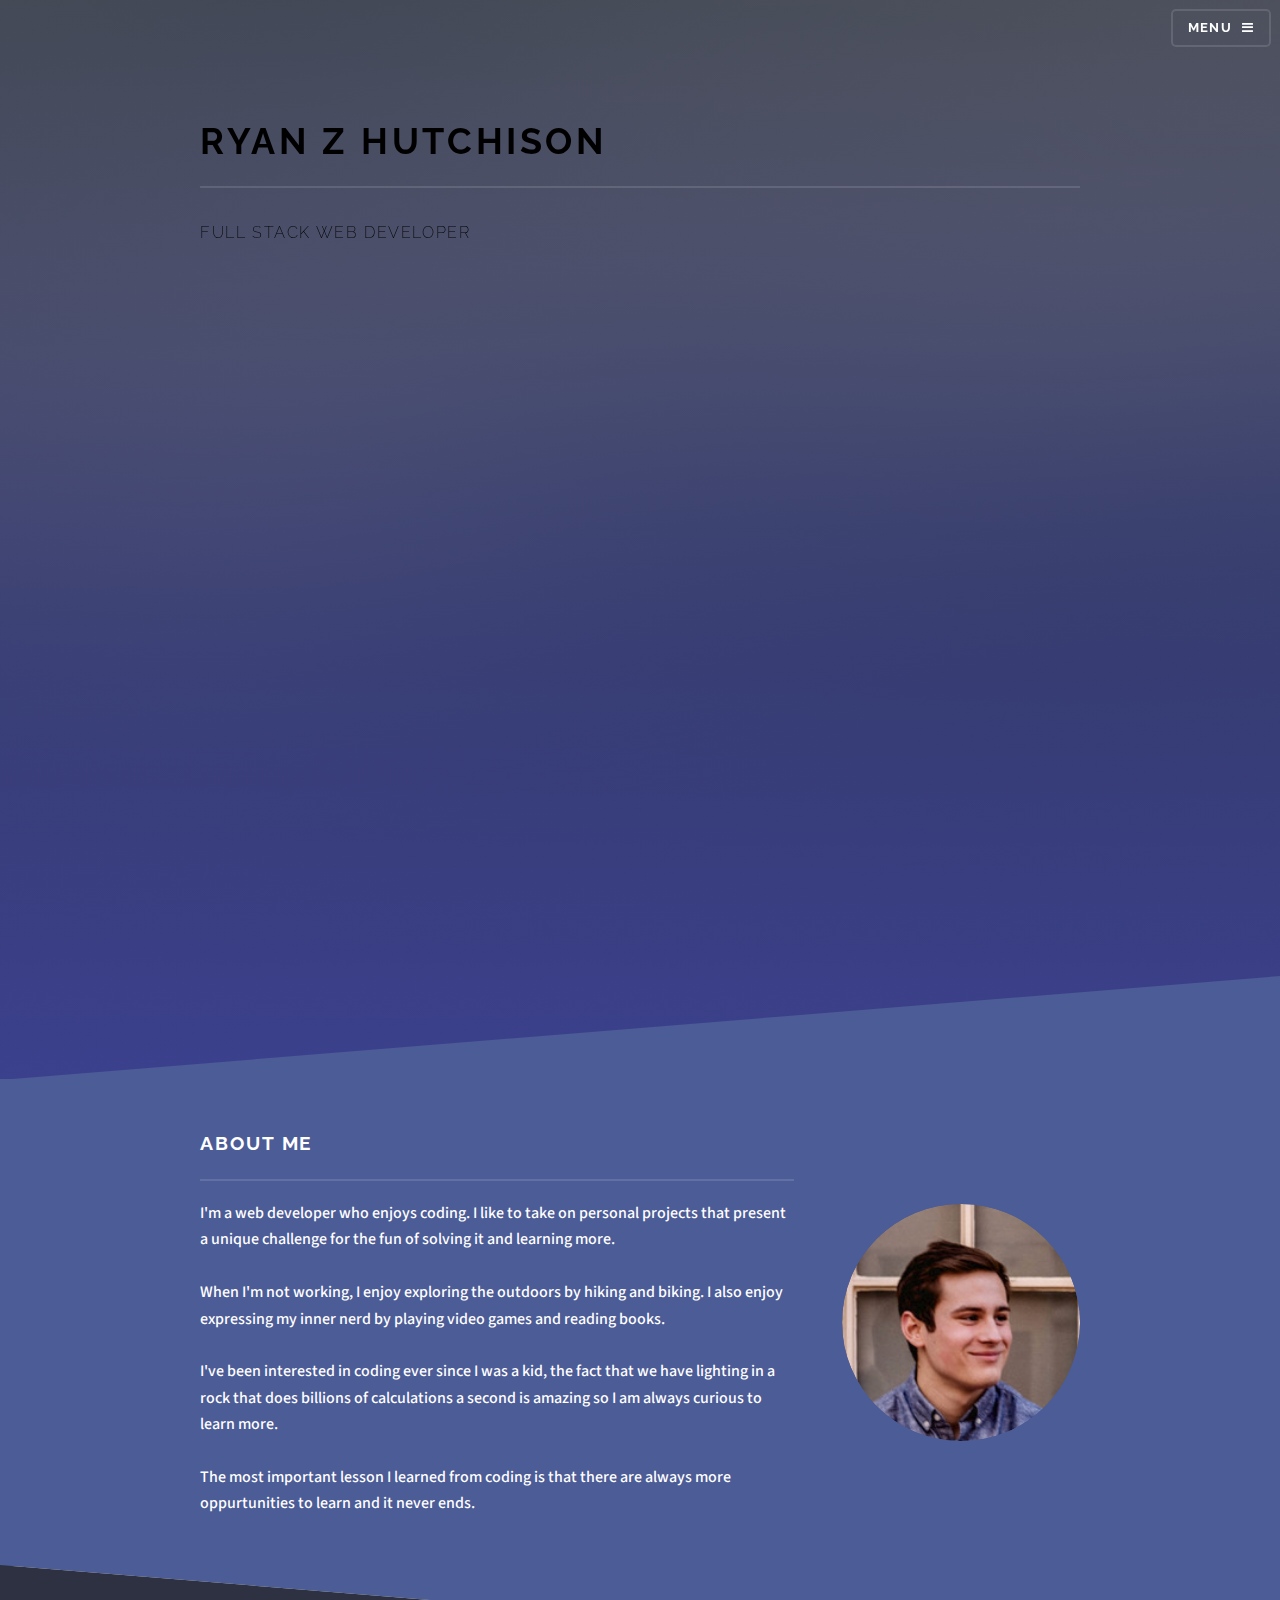
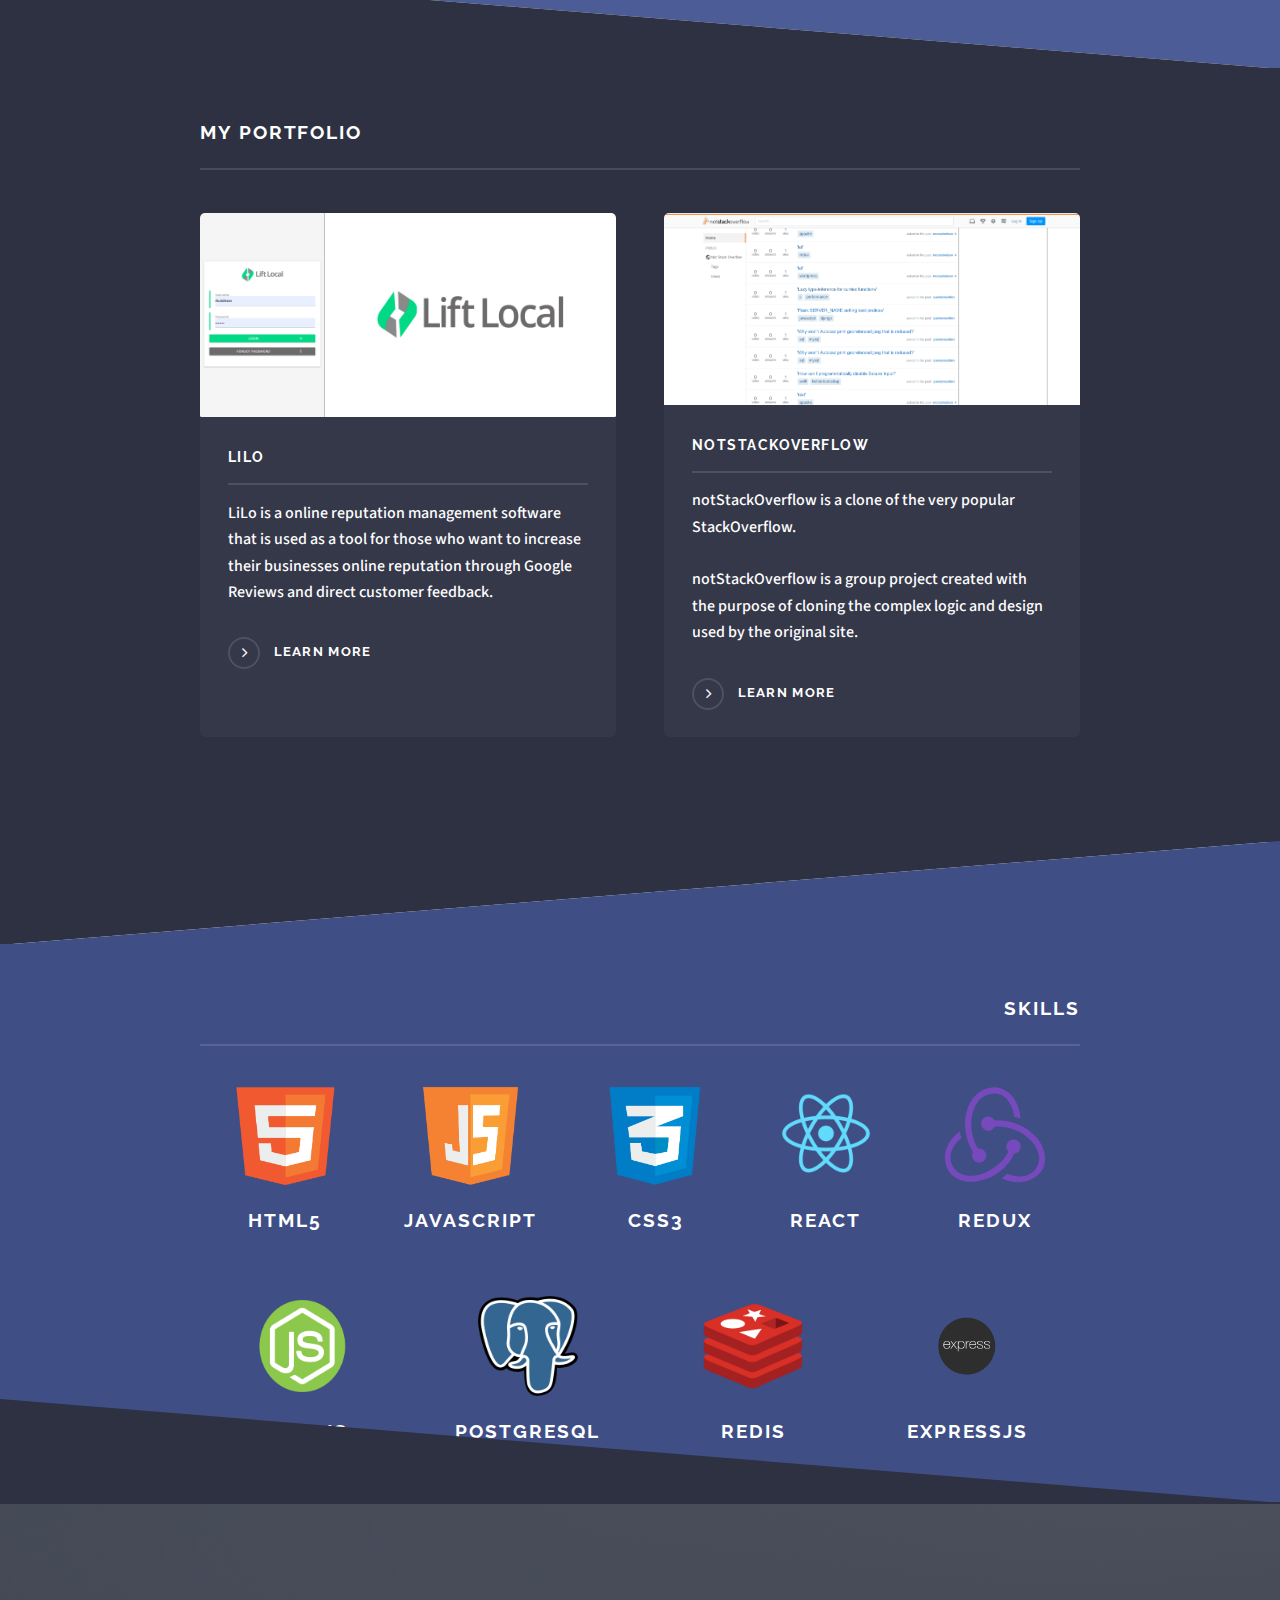
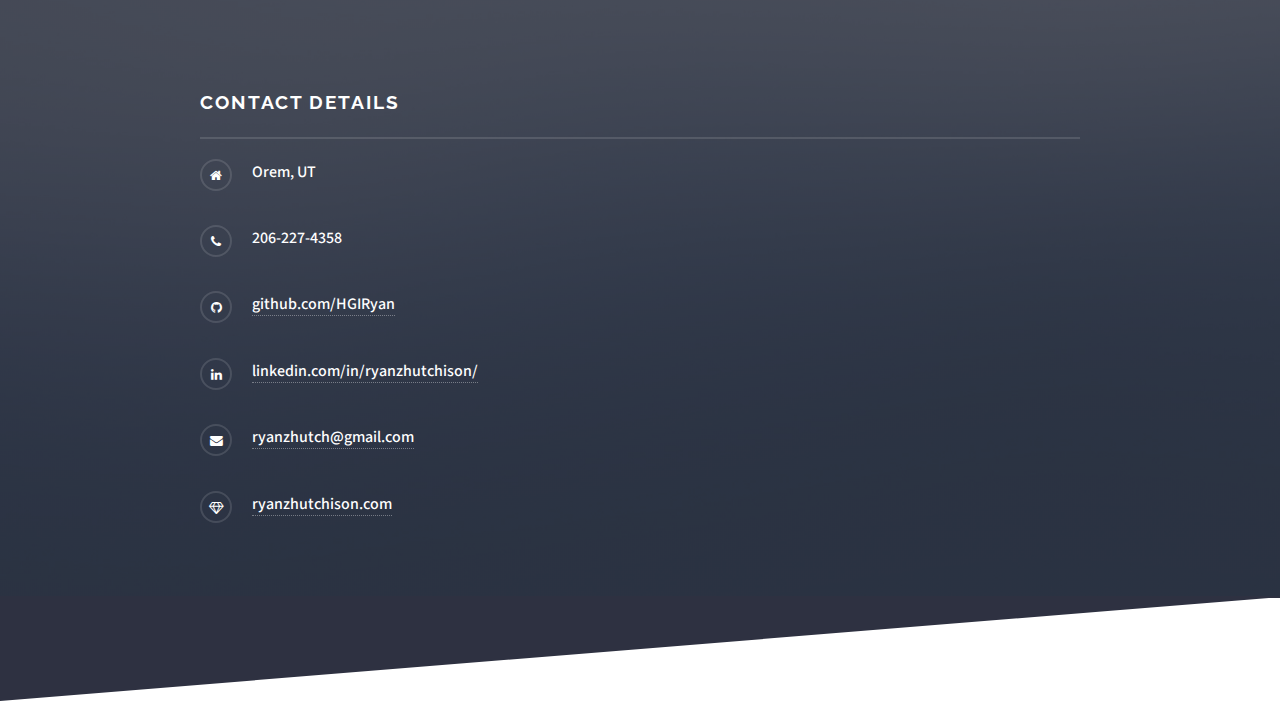
<file: index.html>
<!DOCTYPE HTML>
<!-- What are you doing looking in here? -->
<html>
<head>
	<title>Ryan Z Hutchison | Web Developer</title>
	<meta charset="utf-8" />
	<meta name="viewport" content="width=device-width, initial-scale=1, user-scalable=no" />
	<link rel="stylesheet" href="assets/css/main.css" />
	<noscript>
		<link rel="stylesheet" href="assets/css/noscript.css" /></noscript>
</head>
<body class="is-preload">
	<div id="page-wrapper">
		<header id="header" class="alt">
			<h1><a href="index.html">Ryan Z Hutchison</a></h1>
			<nav>
				<a href="#menu">Menu</a>
			</nav>
		</header>
		<nav id="menu">
			<div class="inner">
				<h2>Menu</h2>
				<ul class="links">
					<li><a href="index.html">Home</a></li>
					<li><a href="#one">About Me</a></li>
					<li><a href="#four">Portfolio</a></li>
					<li><a href="#three">Skills</a></li>
					<li><a href="#footer">Contact Me</a></li>

				</ul>
				<a href="#" class="close">Close</a>
			</div>
		</nav>
		<section id="banner" class='bannerColor'>
			<div class="inner">
				<h2 class="bannerColor">Ryan Z Hutchison</h2>
				<p>FULL STACK WEB DEVELOPER<a href="http://html5up.net"></a></p>
			</div>
		</section>
		<section id="wrapper">
			<section id="one" class="wrapper spotlight style1">
				<div class="inner">
					<a href="#" class="image"><img src='./images/me.jpeg' alt="" /></a>
					<div class="content">
						<h2 class="major left">About Me</h2>
						<p class="left"> 
							I'm a web developer who enjoys coding. I like to take on personal projects that present a unique challenge for the fun of solving it and learning more.<br/><br/>
							 When I'm not working, I enjoy exploring the outdoors by hiking and biking. I also enjoy expressing my inner nerd by playing video games and reading books.<br/><br/>
							 I've been interested in coding ever since I was a kid, the fact that we have lighting in a rock that does billions of calculations a second is amazing so I am always curious to learn more. <br/><br/>
							 The most important lesson I learned from coding is that there are always more oppurtunities to learn and it never ends.
						</p>
					</div>
				</div>
			</section>
			<section id="four" class="wrapper alt style1">
				<div class="inner">
					<h2 class="major">My Portfolio</h2>
					<section class="features">
						<article>
							<a href="#" class="image"><img src="./images/lilo-login.png" alt="LiLo Login" /></a>
							<h3 class="major">LiLo</h3>
							<p>
								LiLo is a online reputation management software that is used as a tool for those who want to increase their businesses online reputation through Google Reviews and direct customer feedback.
							</p>
							<a href="lilo.html" class="special">Learn more</a>
						</article>
						<article>
							<a href="#" class="image"><img src="./images/notStackOverflow.PNG" alt="" /></a>
							<h3 class="major">notStackOverflow</h3>
							<p>
								notStackOverflow is a clone of the very popular StackOverflow. <br/> <br/>
								notStackOverflow is a group project created with the purpose of cloning the complex logic and design used by the original site.
							</p>
							<a href="notstackoverflow.html" class="special">Learn more</a>
						</article>
					</section>
					<ul class="actions">
					</ul>
				</div>
			</section>

			<section id="three" class="wrapper spotlight style3">
				<div class="inner">
					<div class="content">
						<h2 class="major">Skills</h2>
						<div class="skills-organier">
							<div class="skills-row">

								<div class="skills-wrapper">
									<img class="skills-logo" src="./images/html.png" />
									<h2 class="skills-text">HTML5</h2>
								</div>

								<div class="skills-wrapper">
									<img class="skills-logo" src="./images/js.png" />
									<h2 class="skills-text">JavaScript</h2>
								</div>

								<div class="skills-wrapper">
									<img class="skills-logo" src="./images/css.png" />
									<h2 class="skills-text">CSS3</h2>
								</div>

								<div class="skills-wrapper">
									<img class="skills-logo" src="./images/react.png" />
									<h2 class="skills-text">REACT</h2>
								</div>

								<div class="skills-wrapper">
									<img class="skills-logo" src="./images/redux.svg" />
									<h2 class="skills-text">REDUX</h2>
								</div>

							</div>

							<div class='spacer'></div>

							<div class="skills-row">

								<div class="skills-wrapper">
									<img class="skills-logo" src="./images/node.png" />
									<h2 class="skills-text">NODE JS</h2>
								</div>

								<div class="skills-wrapper">
									<img class="skills-logo" src="./images/postgresql.png" />
									<h2 class="skills-text">POSTGRESQL</h2>
								</div>
								<div class="skills-wrapper">
									<img class="skills-logo" src="./images/Redis.png" />
									<h2 class="skills-text">Redis</h2>
								</div>
								<div class="skills-wrapper">
									<img class="skills-logo" src="./images/express.svg" />
									<h2 class="skills-text">ExpressJS</h2>
								</div>


							</div>

						</div>
					</div>
			</section>

		</section>

		<section id="footer" class="wrapper alt style1">
			<div class="inner">
				<h2 class="major">Contact Details</h2>
				<ul class="contact">
					<li class="fa-home">
						Orem, UT
					</li>
					<li class="fa-phone">206-227-4358</li>
					<li class="fa-github"><a href="https://github.com/HGIRyan" target="_blank" >github.com/HGIRyan</a>
					</li>
					<li class="fa-linkedin"><a
							href="https://www.linkedin.com/in/ryanzhutchison/" target="_blank" >linkedin.com/in/ryanzhutchison/</a>
					</li>
					<li class="fa-envelope"><a href="mailto:ryanzhutch@gmail.com" target="_blank" >ryanzhutch@gmail.com</a></li>
					<li class="fa-diamond"><a href="ryanzhutchison.com" target="_blank" >ryanzhutchison.com</a></li>
				</ul>
			</div>
		</section>

	</div>

	<script src="assets/js/jquery.min.js"></script>
	<script src="assets/js/jquery.scrollex.min.js"></script>
	<script src="assets/js/browser.min.js"></script>
	<script src="assets/js/breakpoints.min.js"></script>
	<script src="assets/js/util.js"></script>
	<script src="assets/js/main.js"></script>

</body>

</html>
</file>
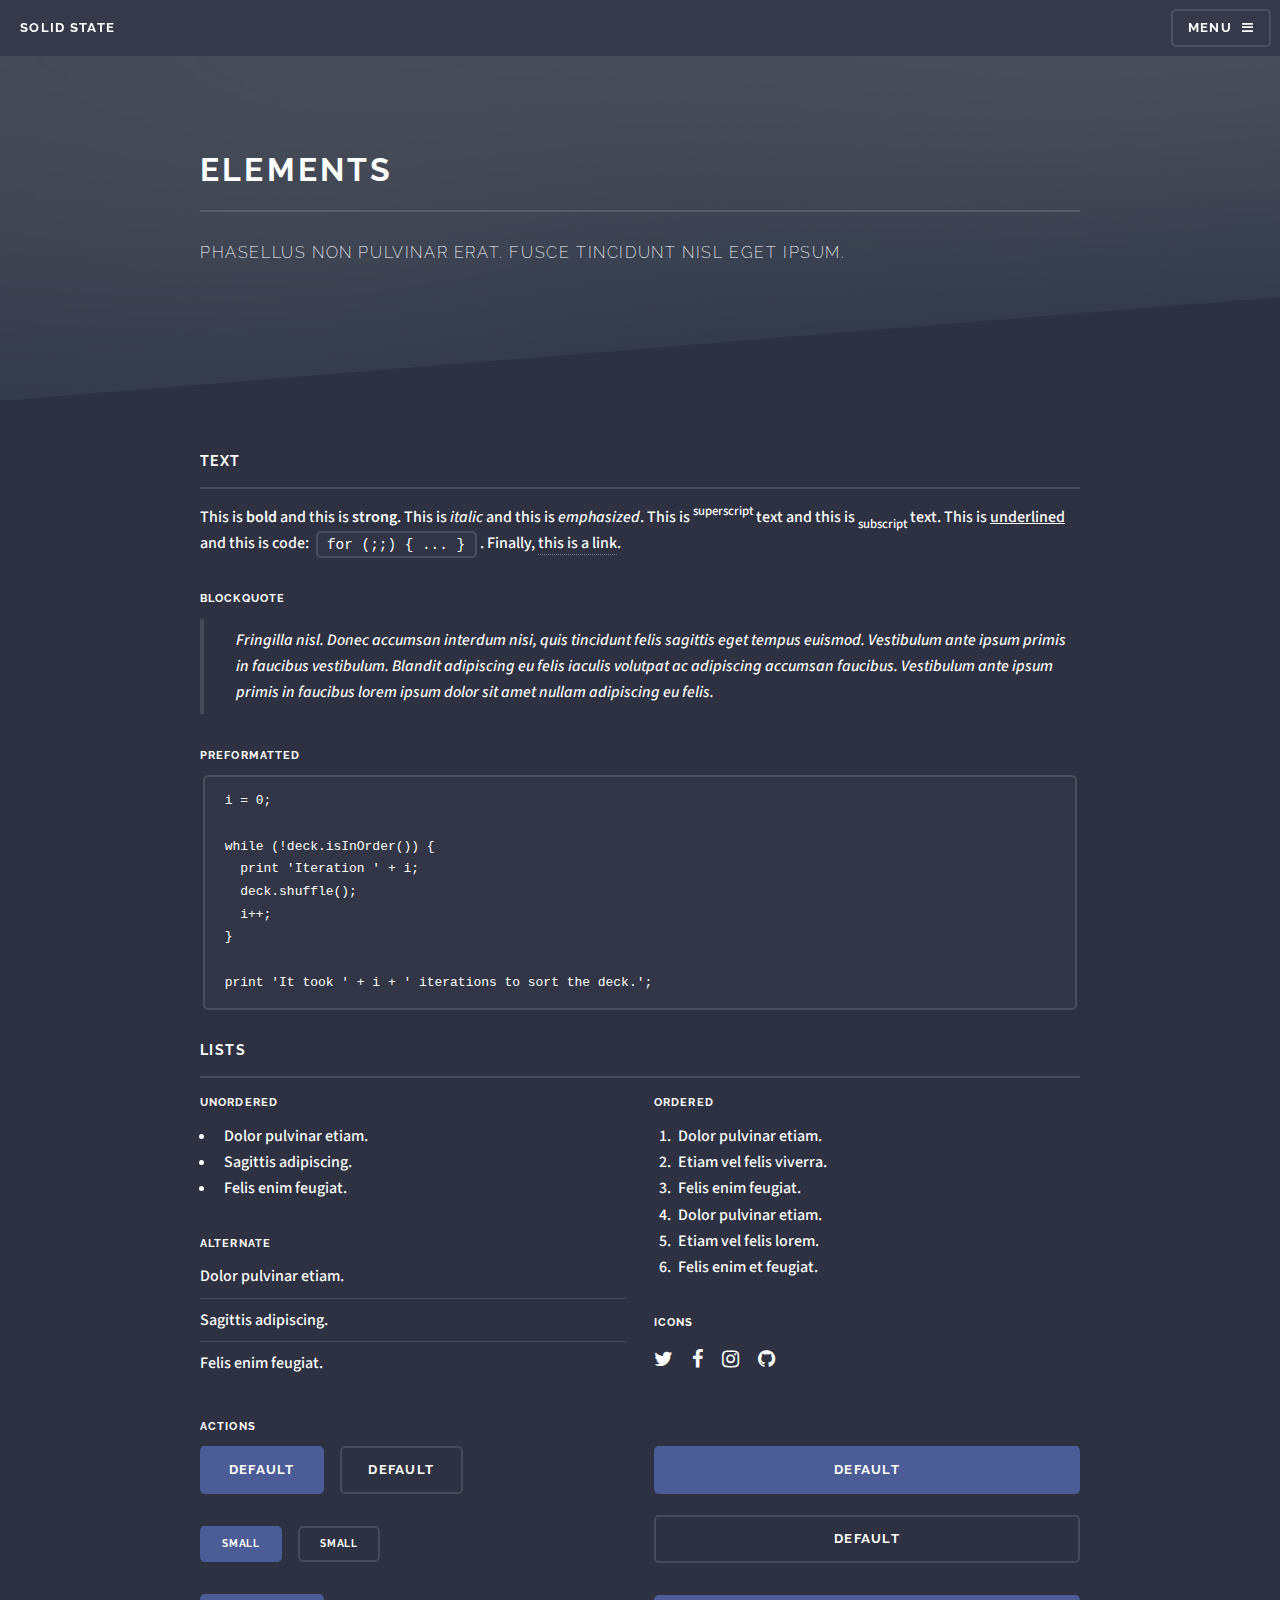
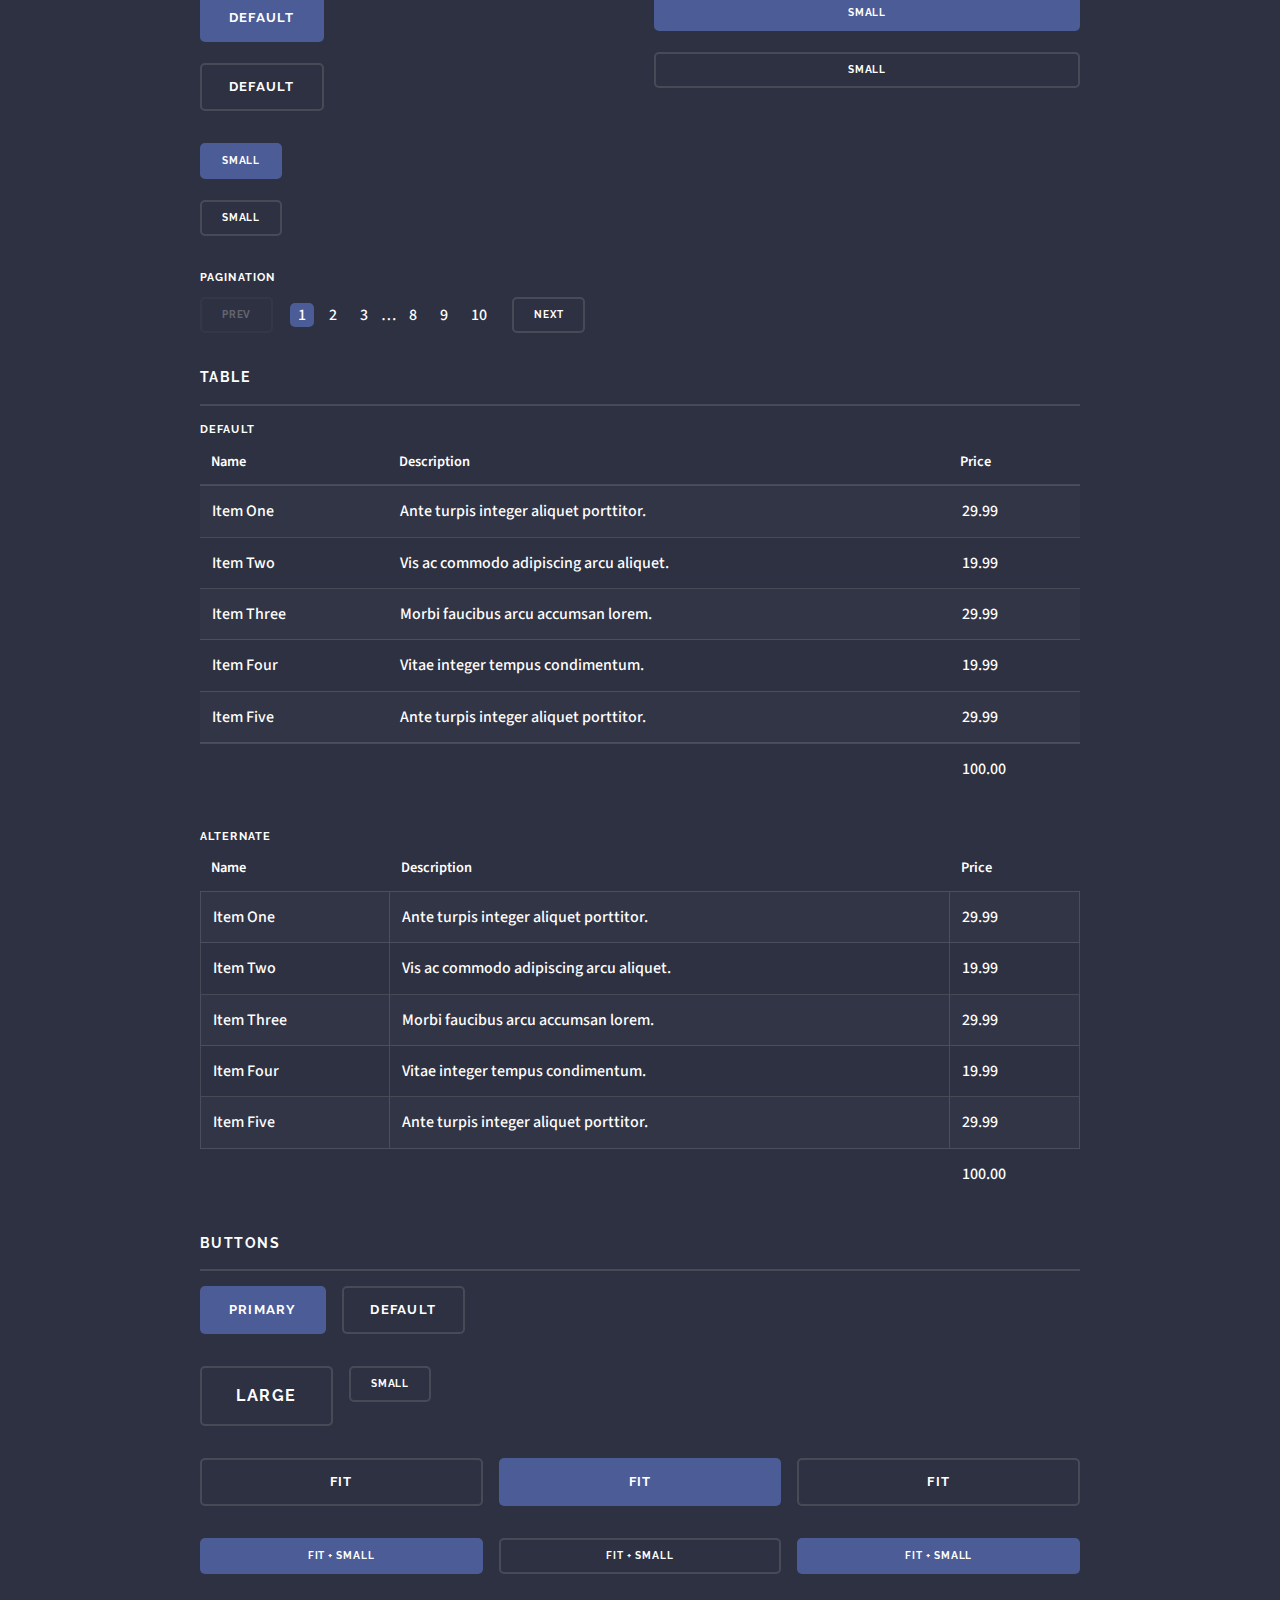
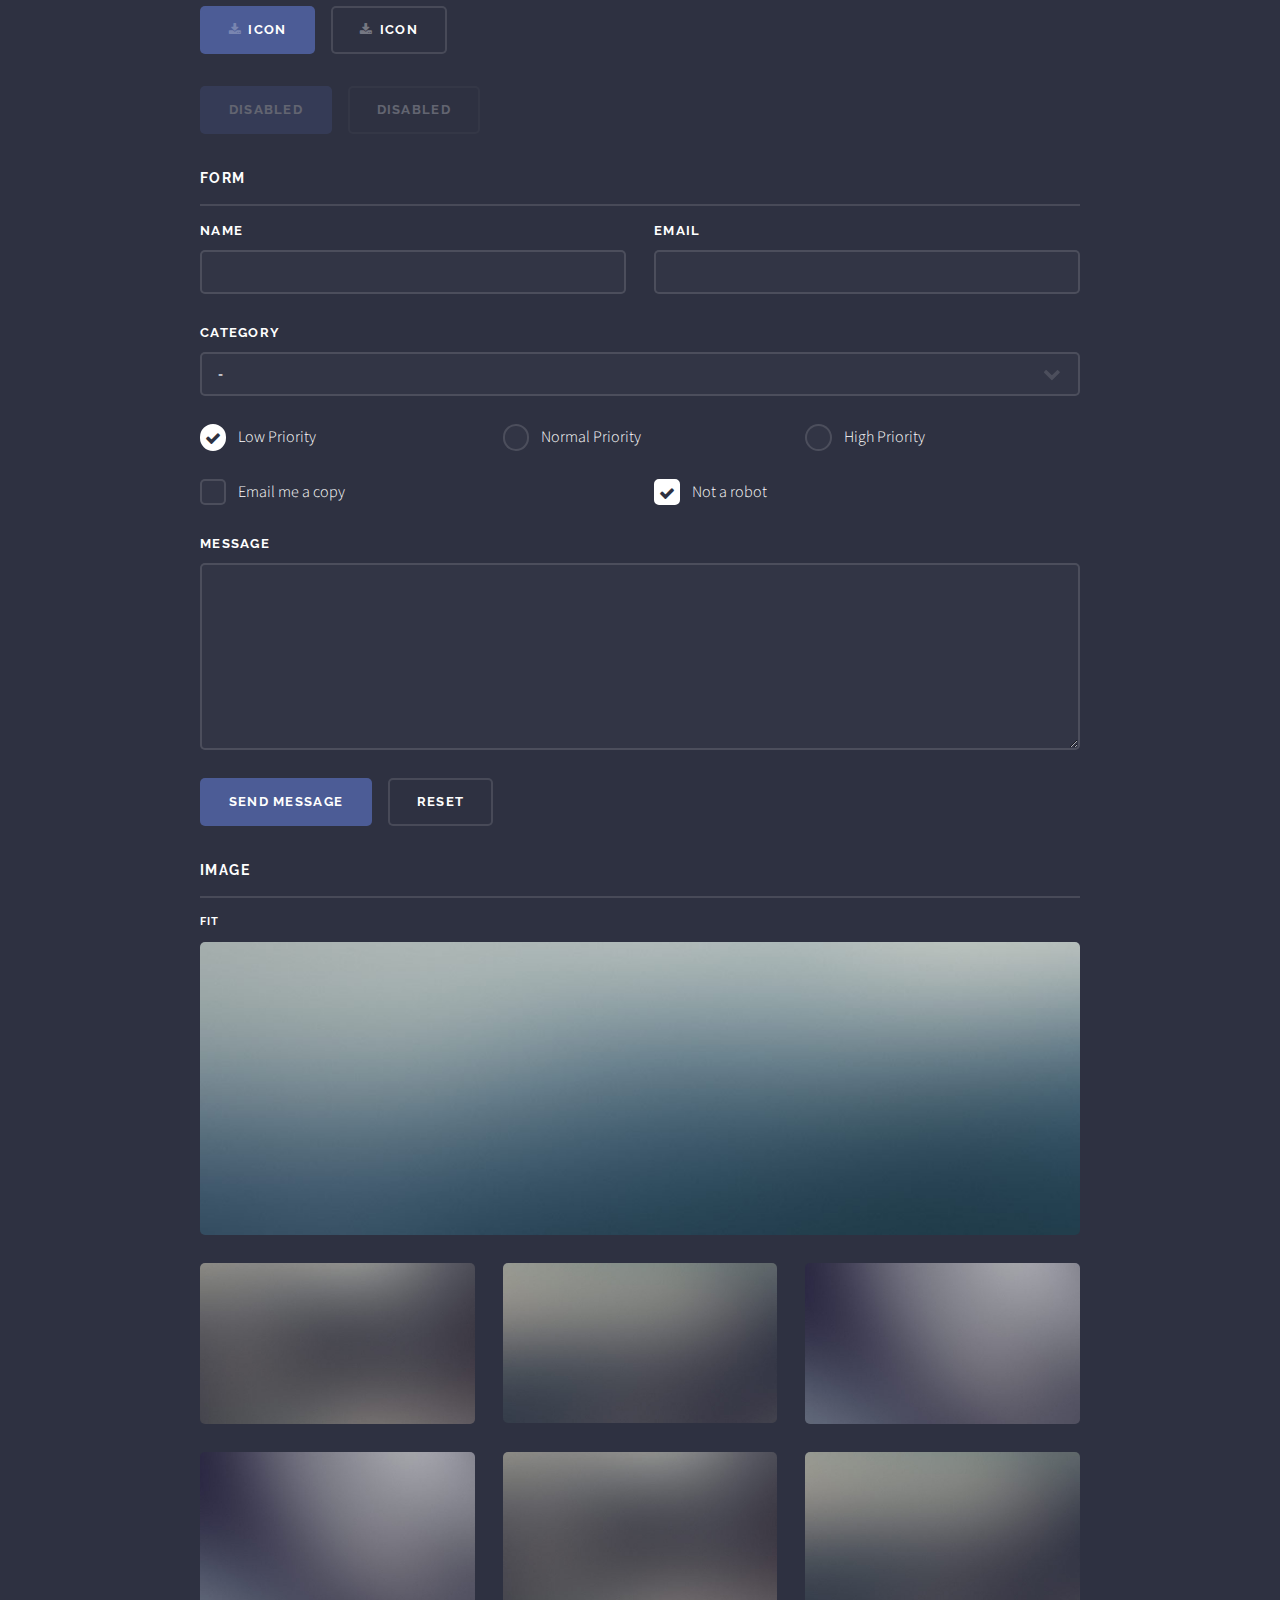
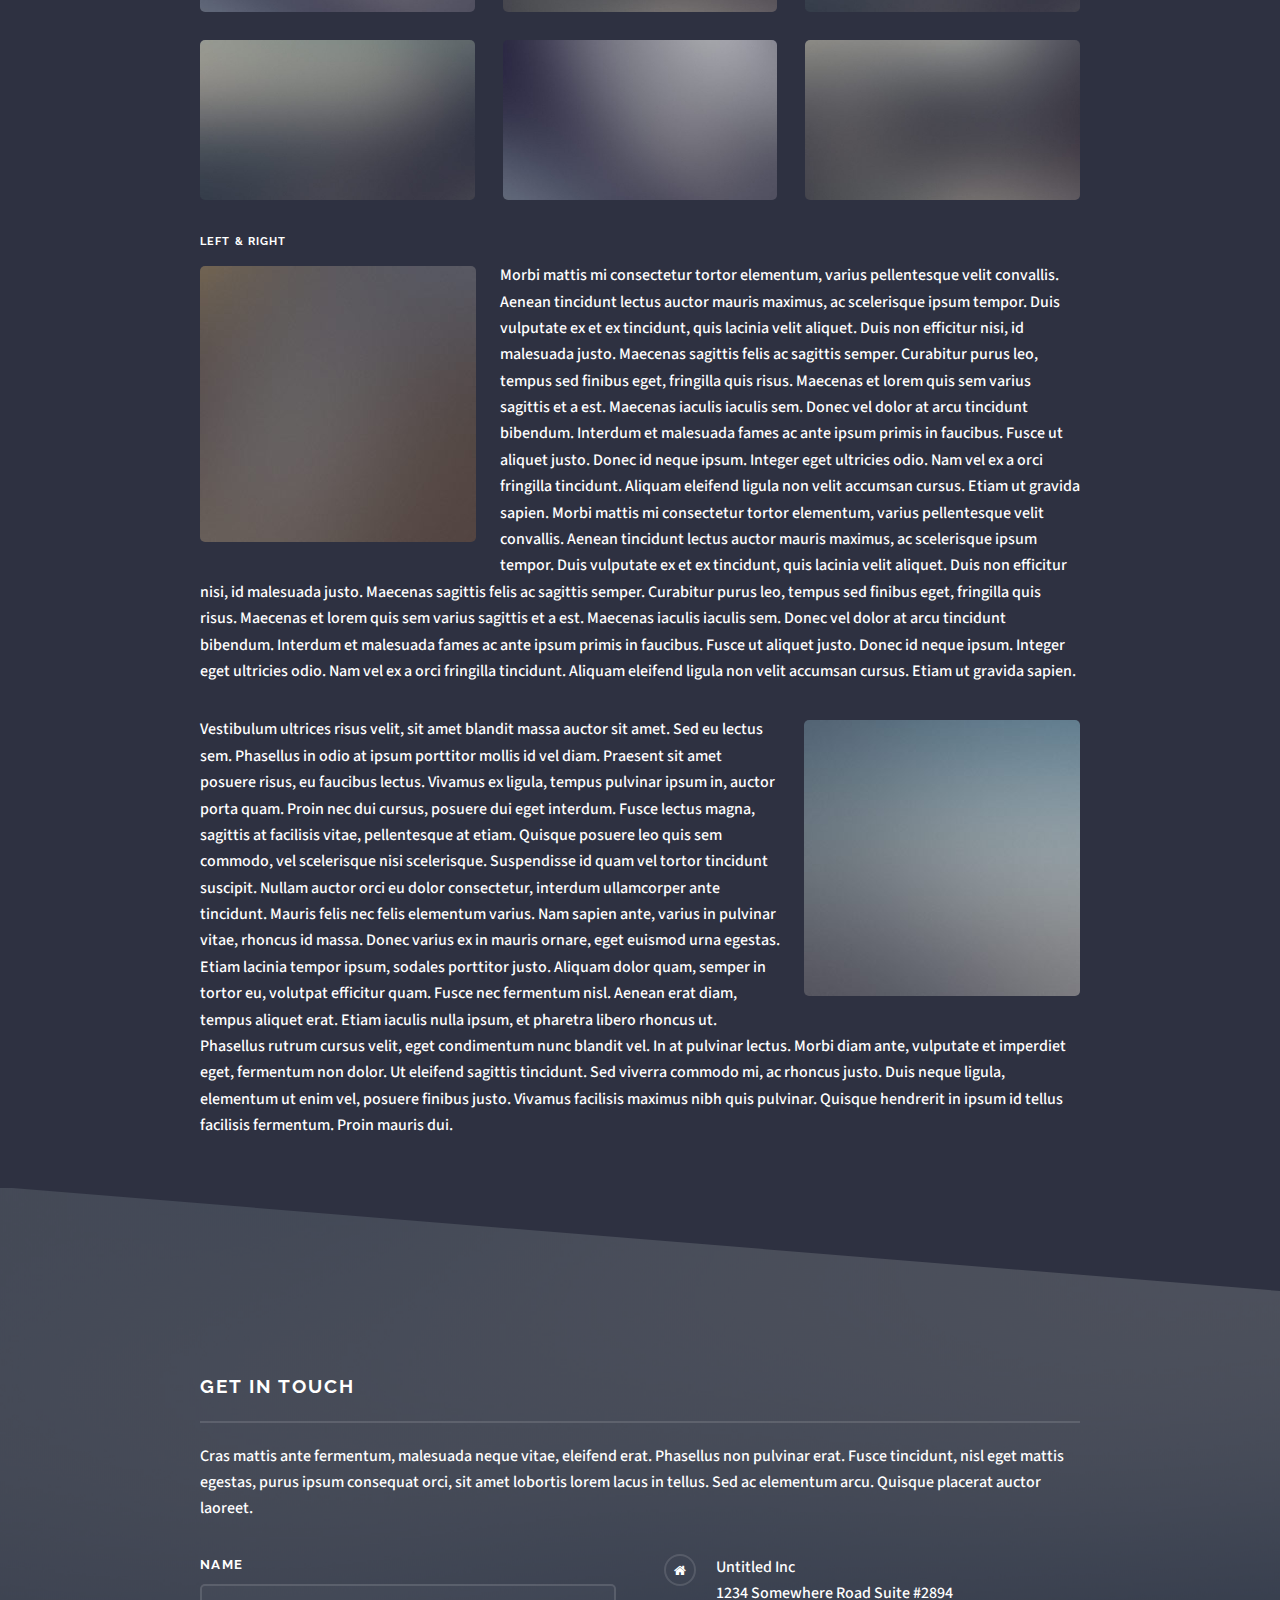
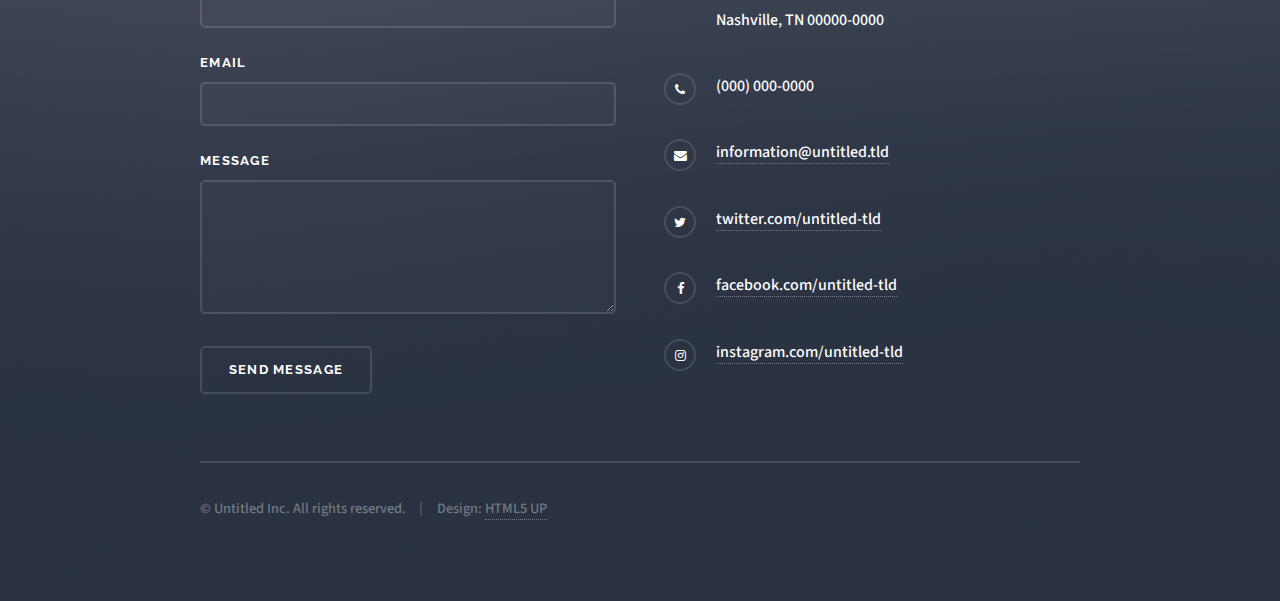
<file: elements.html>
<!DOCTYPE HTML>
<!--
	Solid State by HTML5 UP
	html5up.net | @ajlkn
	Free for personal and commercial use under the CCA 3.0 license (html5up.net/license)
-->
<html>
	<head>
		<title>Elements - Solid State by HTML5 UP</title>
		<meta charset="utf-8" />
		<meta name="viewport" content="width=device-width, initial-scale=1, user-scalable=no" />
		<link rel="stylesheet" href="assets/css/main.css" />
		<noscript><link rel="stylesheet" href="assets/css/noscript.css" /></noscript>
	</head>
	<body class="is-preload">

		<!-- Page Wrapper -->
			<div id="page-wrapper">

				<!-- Header -->
					<header id="header">
						<h1><a href="index.html">Solid State</a></h1>
						<nav>
							<a href="#menu">Menu</a>
						</nav>
					</header>

				<!-- Menu -->
					<nav id="menu">
						<div class="inner">
							<h2>Menu</h2>
							<ul class="links">
								<li><a href="index.html">Home</a></li>
								<li><a href="generic.html">Generic</a></li>
								<li><a href="elements.html">Elements</a></li>
								<li><a href="#">Log In</a></li>
								<li><a href="#">Sign Up</a></li>
							</ul>
							<a href="#" class="close">Close</a>
						</div>
					</nav>

				<!-- Wrapper -->
					<section id="wrapper">
						<header>
							<div class="inner">
								<h2>Elements</h2>
								<p>Phasellus non pulvinar erat. Fusce tincidunt nisl eget ipsum.</p>
							</div>
						</header>

						<!-- Content -->
							<div class="wrapper">
								<div class="inner">

									<section>
										<h3 class="major">Text</h3>
										<p>This is <b>bold</b> and this is <strong>strong</strong>. This is <i>italic</i> and this is <em>emphasized</em>.
										This is <sup>superscript</sup> text and this is <sub>subscript</sub> text.
										This is <u>underlined</u> and this is code: <code>for (;;) { ... }</code>. Finally, <a href="#">this is a link</a>.</p>
										<h4>Blockquote</h4>
										<blockquote>Fringilla nisl. Donec accumsan interdum nisi, quis tincidunt felis sagittis eget tempus euismod. Vestibulum ante ipsum primis in faucibus vestibulum. Blandit adipiscing eu felis iaculis volutpat ac adipiscing accumsan faucibus. Vestibulum ante ipsum primis in faucibus lorem ipsum dolor sit amet nullam adipiscing eu felis.</blockquote>
										<h4>Preformatted</h4>
										<pre><code>i = 0;

while (!deck.isInOrder()) {
  print 'Iteration ' + i;
  deck.shuffle();
  i++;
}

print 'It took ' + i + ' iterations to sort the deck.';</code></pre>
									</section>

									<section>
										<h3 class="major">Lists</h3>
										<div class="row">
											<div class="col-6 col-12-medium">
												<h4>Unordered</h4>
												<ul>
													<li>Dolor pulvinar etiam.</li>
													<li>Sagittis adipiscing.</li>
													<li>Felis enim feugiat.</li>
												</ul>
												<h4>Alternate</h4>
												<ul class="alt">
													<li>Dolor pulvinar etiam.</li>
													<li>Sagittis adipiscing.</li>
													<li>Felis enim feugiat.</li>
												</ul>
											</div>
											<div class="col-6 col-12-medium">
												<h4>Ordered</h4>
												<ol>
													<li>Dolor pulvinar etiam.</li>
													<li>Etiam vel felis viverra.</li>
													<li>Felis enim feugiat.</li>
													<li>Dolor pulvinar etiam.</li>
													<li>Etiam vel felis lorem.</li>
													<li>Felis enim et feugiat.</li>
												</ol>
												<h4>Icons</h4>
												<ul class="icons">
													<li><a href="#" class="icon fa-twitter"><span class="label">Twitter</span></a></li>
													<li><a href="#" class="icon fa-facebook"><span class="label">Facebook</span></a></li>
													<li><a href="#" class="icon fa-instagram"><span class="label">Instagram</span></a></li>
													<li><a href="#" class="icon fa-github"><span class="label">Github</span></a></li>
												</ul>
											</div>
										</div>
										<h4>Actions</h4>
										<div class="row">
											<div class="col-6 col-12-medium">
												<ul class="actions">
													<li><a href="#" class="button primary">Default</a></li>
													<li><a href="#" class="button">Default</a></li>
												</ul>
												<ul class="actions small">
													<li><a href="#" class="button primary small">Small</a></li>
													<li><a href="#" class="button small">Small</a></li>
												</ul>
												<ul class="actions stacked">
													<li><a href="#" class="button primary">Default</a></li>
													<li><a href="#" class="button">Default</a></li>
												</ul>
												<ul class="actions stacked small">
													<li><a href="#" class="button primary small">Small</a></li>
													<li><a href="#" class="button small">Small</a></li>
												</ul>
											</div>
											<div class="col-6 col-12-medium">
												<ul class="actions stacked">
													<li><a href="#" class="button primary fit">Default</a></li>
													<li><a href="#" class="button fit">Default</a></li>
												</ul>
												<ul class="actions stacked small">
													<li><a href="#" class="button primary small fit">Small</a></li>
													<li><a href="#" class="button small fit">Small</a></li>
												</ul>
											</div>
										</div>
										<h4>Pagination</h4>
										<ul class="pagination">
											<li><span class="button small disabled">Prev</span></li>
											<li><a href="#" class="page active">1</a></li>
											<li><a href="#" class="page">2</a></li>
											<li><a href="#" class="page">3</a></li>
											<li><span>&hellip;</span></li>
											<li><a href="#" class="page">8</a></li>
											<li><a href="#" class="page">9</a></li>
											<li><a href="#" class="page">10</a></li>
											<li><a href="#" class="button small">Next</a></li>
										</ul>
									</section>

									<section>
										<h3 class="major">Table</h3>
										<h4>Default</h4>
										<div class="table-wrapper">
											<table>
												<thead>
													<tr>
														<th>Name</th>
														<th>Description</th>
														<th>Price</th>
													</tr>
												</thead>
												<tbody>
													<tr>
														<td>Item One</td>
														<td>Ante turpis integer aliquet porttitor.</td>
														<td>29.99</td>
													</tr>
													<tr>
														<td>Item Two</td>
														<td>Vis ac commodo adipiscing arcu aliquet.</td>
														<td>19.99</td>
													</tr>
													<tr>
														<td>Item Three</td>
														<td> Morbi faucibus arcu accumsan lorem.</td>
														<td>29.99</td>
													</tr>
													<tr>
														<td>Item Four</td>
														<td>Vitae integer tempus condimentum.</td>
														<td>19.99</td>
													</tr>
													<tr>
														<td>Item Five</td>
														<td>Ante turpis integer aliquet porttitor.</td>
														<td>29.99</td>
													</tr>
												</tbody>
												<tfoot>
													<tr>
														<td colspan="2"></td>
														<td>100.00</td>
													</tr>
												</tfoot>
											</table>
										</div>

										<h4>Alternate</h4>
										<div class="table-wrapper">
											<table class="alt">
												<thead>
													<tr>
														<th>Name</th>
														<th>Description</th>
														<th>Price</th>
													</tr>
												</thead>
												<tbody>
													<tr>
														<td>Item One</td>
														<td>Ante turpis integer aliquet porttitor.</td>
														<td>29.99</td>
													</tr>
													<tr>
														<td>Item Two</td>
														<td>Vis ac commodo adipiscing arcu aliquet.</td>
														<td>19.99</td>
													</tr>
													<tr>
														<td>Item Three</td>
														<td> Morbi faucibus arcu accumsan lorem.</td>
														<td>29.99</td>
													</tr>
													<tr>
														<td>Item Four</td>
														<td>Vitae integer tempus condimentum.</td>
														<td>19.99</td>
													</tr>
													<tr>
														<td>Item Five</td>
														<td>Ante turpis integer aliquet porttitor.</td>
														<td>29.99</td>
													</tr>
												</tbody>
												<tfoot>
													<tr>
														<td colspan="2"></td>
														<td>100.00</td>
													</tr>
												</tfoot>
											</table>
										</div>
									</section>

									<section>
										<h3 class="major">Buttons</h3>
										<ul class="actions">
											<li><a href="#" class="button primary">Primary</a></li>
											<li><a href="#" class="button">Default</a></li>
										</ul>
										<ul class="actions">
											<li><a href="#" class="button large">Large</a></li>
											<li><a href="#" class="button small">Small</a></li>
										</ul>
										<ul class="actions fit">
											<li><a href="#" class="button fit">Fit</a></li>
											<li><a href="#" class="button primary fit">Fit</a></li>
											<li><a href="#" class="button fit">Fit</a></li>
										</ul>
										<ul class="actions fit small">
											<li><a href="#" class="button primary fit small">Fit + Small</a></li>
											<li><a href="#" class="button fit small">Fit + Small</a></li>
											<li><a href="#" class="button primary fit small">Fit + Small</a></li>
										</ul>
										<ul class="actions">
											<li><a href="#" class="button primary icon fa-download">Icon</a></li>
											<li><a href="#" class="button icon fa-download">Icon</a></li>
										</ul>
										<ul class="actions">
											<li><span class="button primary disabled">Disabled</span></li>
											<li><span class="button disabled">Disabled</span></li>
										</ul>
									</section>

									<section>
										<h3 class="major">Form</h3>
										<form method="post" action="#">
											<div class="row gtr-uniform">
												<div class="col-6 col-12-xsmall">
													<label for="demo-name">Name</label>
													<input type="text" name="demo-name" id="demo-name" value="" />
												</div>
												<div class="col-6 col-12-xsmall">
													<label for="demo-email">Email</label>
													<input type="email" name="demo-email" id="demo-email" value="" />
												</div>
												<div class="col-12">
													<label for="demo-category">Category</label>
													<select name="demo-category" id="demo-category">
														<option value="">-</option>
														<option value="1">Manufacturing</option>
														<option value="1">Shipping</option>
														<option value="1">Administration</option>
														<option value="1">Human Resources</option>
													</select>
												</div>
												<div class="col-4 col-12-small">
													<input type="radio" id="demo-priority-low" name="demo-priority" checked>
													<label for="demo-priority-low">Low Priority</label>
												</div>
												<div class="col-4 col-12-small">
													<input type="radio" id="demo-priority-normal" name="demo-priority">
													<label for="demo-priority-normal">Normal Priority</label>
												</div>
												<div class="col-4 col-12-small">
													<input type="radio" id="demo-priority-high" name="demo-priority">
													<label for="demo-priority-high">High Priority</label>
												</div>
												<div class="col-6 col-12-small">
													<input type="checkbox" id="demo-copy" name="demo-copy">
													<label for="demo-copy">Email me a copy</label>
												</div>
												<div class="col-6 col-12-small">
													<input type="checkbox" id="demo-human" name="demo-human" checked>
													<label for="demo-human">Not a robot</label>
												</div>
												<div class="col-12">
													<label for="demo-message">Message</label>
													<textarea name="demo-message" id="demo-message" rows="6"></textarea>
												</div>
												<div class="col-12">
													<ul class="actions">
														<li><input type="submit" value="Send Message" class="primary" /></li>
														<li><input type="reset" value="Reset" /></li>
													</ul>
												</div>
											</div>
										</form>
									</section>

									<section>
										<h3 class="major">Image</h3>
										<h4>Fit</h4>
										<div class="box alt">
											<div class="row gtr-uniform">
												<div class="col-12"><span class="image fit"><img src="images/pic08.jpg" alt="" /></span></div>
												<div class="col-4"><span class="image fit"><img src="images/pic05.jpg" alt="" /></span></div>
												<div class="col-4"><span class="image fit"><img src="images/pic06.jpg" alt="" /></span></div>
												<div class="col-4"><span class="image fit"><img src="images/pic07.jpg" alt="" /></span></div>
												<div class="col-4"><span class="image fit"><img src="images/pic07.jpg" alt="" /></span></div>
												<div class="col-4"><span class="image fit"><img src="images/pic05.jpg" alt="" /></span></div>
												<div class="col-4"><span class="image fit"><img src="images/pic06.jpg" alt="" /></span></div>
												<div class="col-4"><span class="image fit"><img src="images/pic06.jpg" alt="" /></span></div>
												<div class="col-4"><span class="image fit"><img src="images/pic07.jpg" alt="" /></span></div>
												<div class="col-4"><span class="image fit"><img src="images/pic05.jpg" alt="" /></span></div>
											</div>
										</div>
										<h4>Left &amp; Right</h4>
										<p><span class="image left"><img src="images/pic01.jpg" alt="" /></span>Morbi mattis mi consectetur tortor elementum, varius pellentesque velit convallis. Aenean tincidunt lectus auctor mauris maximus, ac scelerisque ipsum tempor. Duis vulputate ex et ex tincidunt, quis lacinia velit aliquet. Duis non efficitur nisi, id malesuada justo. Maecenas sagittis felis ac sagittis semper. Curabitur purus leo, tempus sed finibus eget, fringilla quis risus. Maecenas et lorem quis sem varius sagittis et a est. Maecenas iaculis iaculis sem. Donec vel dolor at arcu tincidunt bibendum. Interdum et malesuada fames ac ante ipsum primis in faucibus. Fusce ut aliquet justo. Donec id neque ipsum. Integer eget ultricies odio. Nam vel ex a orci fringilla tincidunt. Aliquam eleifend ligula non velit accumsan cursus. Etiam ut gravida sapien. Morbi mattis mi consectetur tortor elementum, varius pellentesque velit convallis. Aenean tincidunt lectus auctor mauris maximus, ac scelerisque ipsum tempor. Duis vulputate ex et ex tincidunt, quis lacinia velit aliquet. Duis non efficitur nisi, id malesuada justo. Maecenas sagittis felis ac sagittis semper. Curabitur purus leo, tempus sed finibus eget, fringilla quis risus. Maecenas et lorem quis sem varius sagittis et a est. Maecenas iaculis iaculis sem. Donec vel dolor at arcu tincidunt bibendum. Interdum et malesuada fames ac ante ipsum primis in faucibus. Fusce ut aliquet justo. Donec id neque ipsum. Integer eget ultricies odio. Nam vel ex a orci fringilla tincidunt. Aliquam eleifend ligula non velit accumsan cursus. Etiam ut gravida sapien.</p>
										<p><span class="image right"><img src="images/pic02.jpg" alt="" /></span>Vestibulum ultrices risus velit, sit amet blandit massa auctor sit amet. Sed eu lectus sem. Phasellus in odio at ipsum porttitor mollis id vel diam. Praesent sit amet posuere risus, eu faucibus lectus. Vivamus ex ligula, tempus pulvinar ipsum in, auctor porta quam. Proin nec dui cursus, posuere dui eget interdum. Fusce lectus magna, sagittis at facilisis vitae, pellentesque at etiam. Quisque posuere leo quis sem commodo, vel scelerisque nisi scelerisque. Suspendisse id quam vel tortor tincidunt suscipit. Nullam auctor orci eu dolor consectetur, interdum ullamcorper ante tincidunt. Mauris felis nec felis elementum varius. Nam sapien ante, varius in pulvinar vitae, rhoncus id massa. Donec varius ex in mauris ornare, eget euismod urna egestas. Etiam lacinia tempor ipsum, sodales porttitor justo. Aliquam dolor quam, semper in tortor eu, volutpat efficitur quam. Fusce nec fermentum nisl. Aenean erat diam, tempus aliquet erat. Etiam iaculis nulla ipsum, et pharetra libero rhoncus ut. Phasellus rutrum cursus velit, eget condimentum nunc blandit vel. In at pulvinar lectus. Morbi diam ante, vulputate et imperdiet eget, fermentum non dolor. Ut eleifend sagittis tincidunt. Sed viverra commodo mi, ac rhoncus justo. Duis neque ligula, elementum ut enim vel, posuere finibus justo. Vivamus facilisis maximus nibh quis pulvinar. Quisque hendrerit in ipsum id tellus facilisis fermentum. Proin mauris dui.</p>
									</section>

								</div>
							</div>

					</section>

				<!-- Footer -->
					<section id="footer">
						<div class="inner">
							<h2 class="major">Get in touch</h2>
							<p>Cras mattis ante fermentum, malesuada neque vitae, eleifend erat. Phasellus non pulvinar erat. Fusce tincidunt, nisl eget mattis egestas, purus ipsum consequat orci, sit amet lobortis lorem lacus in tellus. Sed ac elementum arcu. Quisque placerat auctor laoreet.</p>
							<form method="post" action="#">
								<div class="fields">
									<div class="field">
										<label for="name">Name</label>
										<input type="text" name="name" id="name" />
									</div>
									<div class="field">
										<label for="email">Email</label>
										<input type="email" name="email" id="email" />
									</div>
									<div class="field">
										<label for="message">Message</label>
										<textarea name="message" id="message" rows="4"></textarea>
									</div>
								</div>
								<ul class="actions">
									<li><input type="submit" value="Send Message" /></li>
								</ul>
							</form>
							<ul class="contact">
								<li class="fa-home">
									Untitled Inc<br />
									1234 Somewhere Road Suite #2894<br />
									Nashville, TN 00000-0000
								</li>
								<li class="fa-phone">(000) 000-0000</li>
								<li class="fa-envelope"><a href="#">information@untitled.tld</a></li>
								<li class="fa-twitter"><a href="#">twitter.com/untitled-tld</a></li>
								<li class="fa-facebook"><a href="#">facebook.com/untitled-tld</a></li>
								<li class="fa-instagram"><a href="#">instagram.com/untitled-tld</a></li>
							</ul>
							<ul class="copyright">
								<li>&copy; Untitled Inc. All rights reserved.</li><li>Design: <a href="http://html5up.net">HTML5 UP</a></li>
							</ul>
						</div>
					</section>

			</div>

		<!-- Scripts -->
			<script src="assets/js/jquery.min.js"></script>
			<script src="assets/js/jquery.scrollex.min.js"></script>
			<script src="assets/js/browser.min.js"></script>
			<script src="assets/js/breakpoints.min.js"></script>
			<script src="assets/js/util.js"></script>
			<script src="assets/js/main.js"></script>

	</body>
</html>
</file>
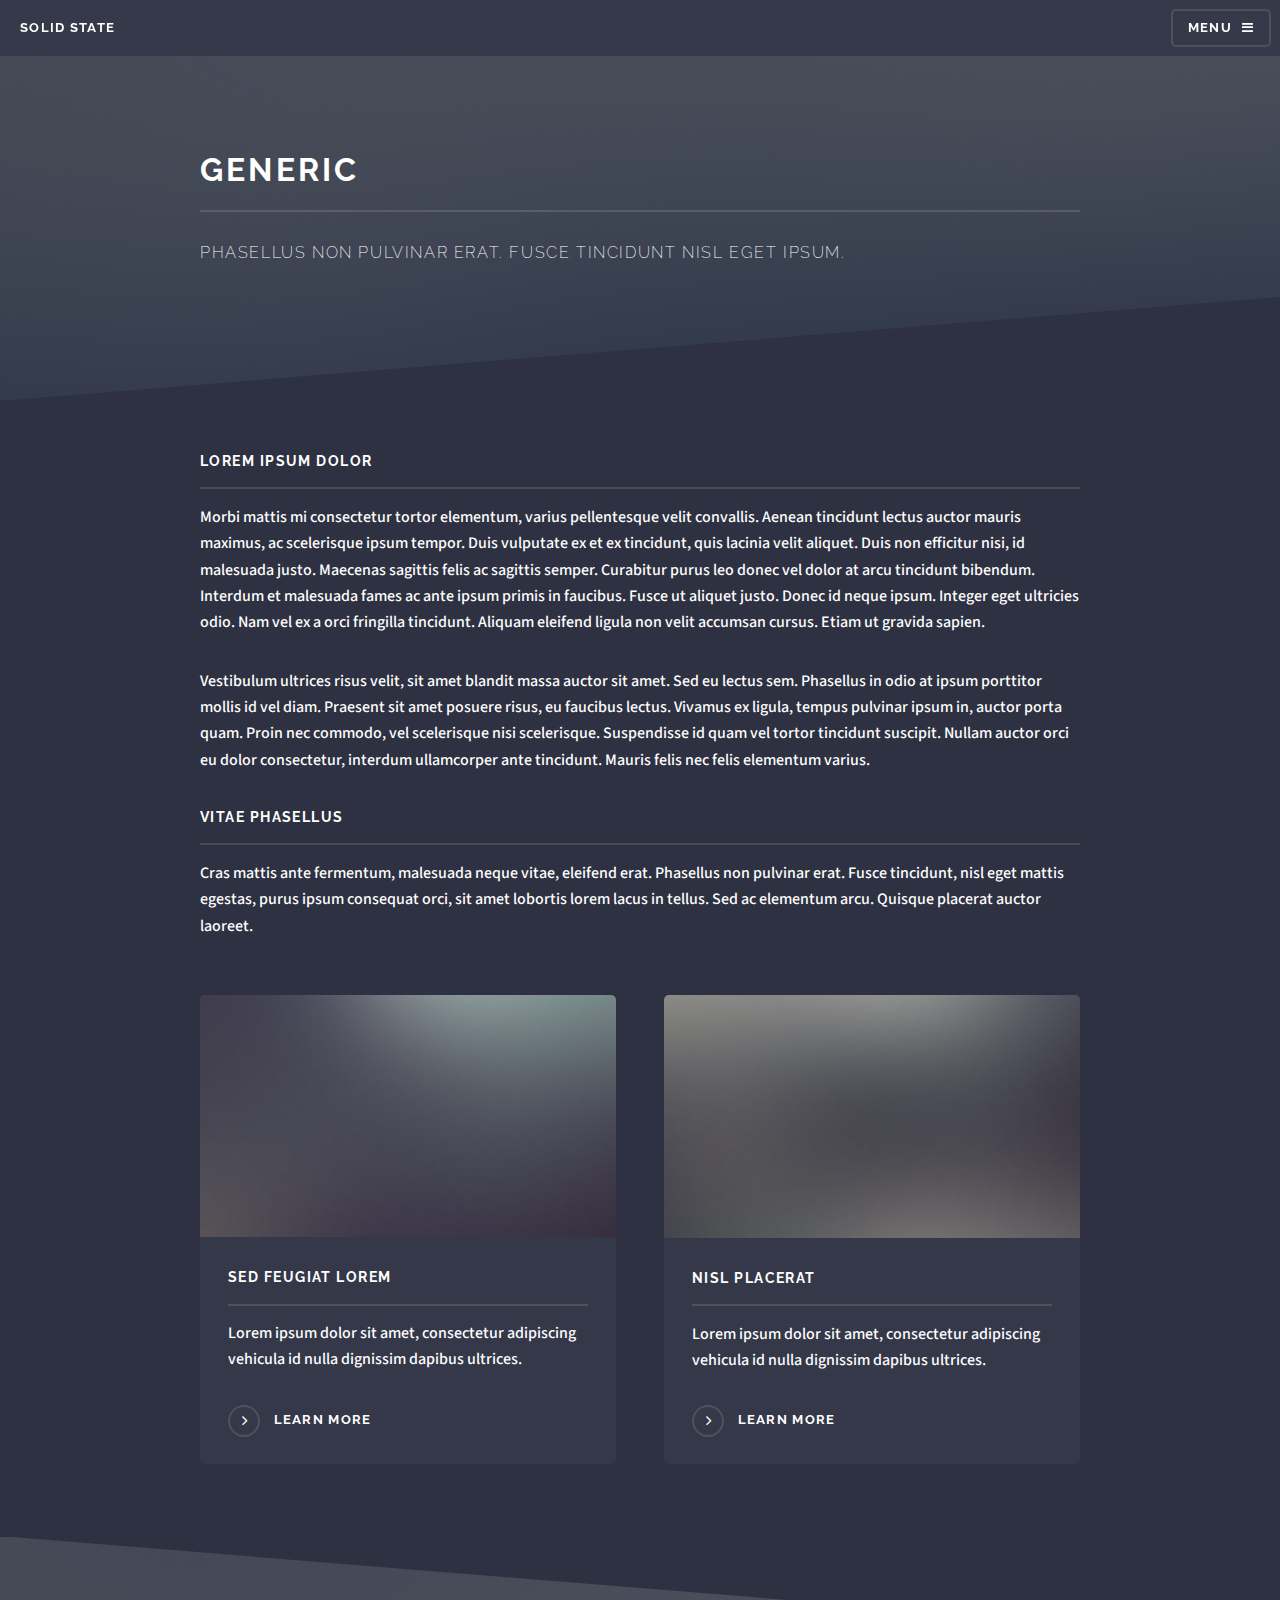
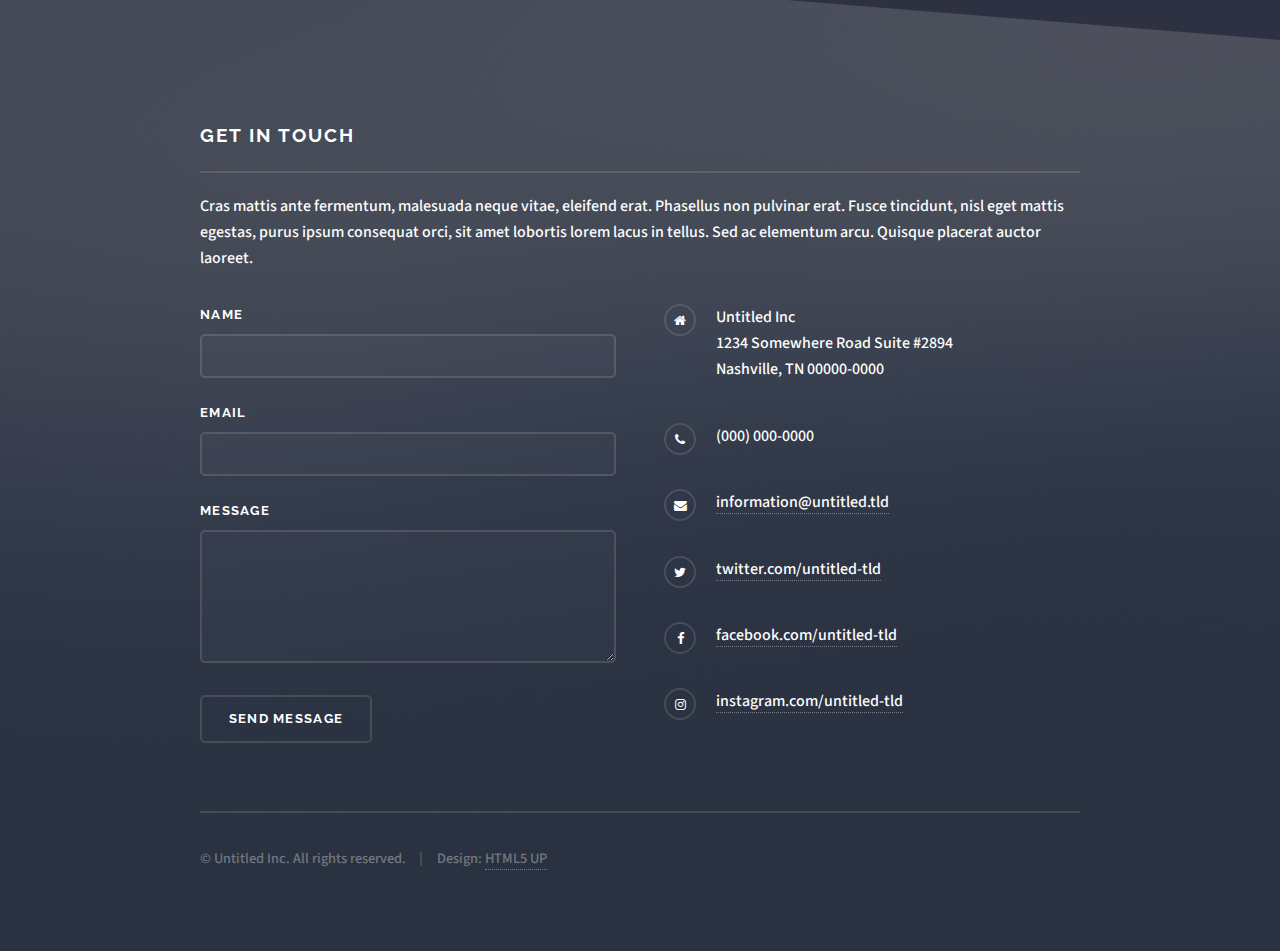
<file: generic.html>
<!DOCTYPE HTML>
<!--
	Solid State by HTML5 UP
	html5up.net | @ajlkn
	Free for personal and commercial use under the CCA 3.0 license (html5up.net/license)
-->
<html>
	<head>
		<title>Generic - Solid State by HTML5 UP</title>
		<meta charset="utf-8" />
		<meta name="viewport" content="width=device-width, initial-scale=1, user-scalable=no" />
		<link rel="stylesheet" href="assets/css/main.css" />
		<noscript><link rel="stylesheet" href="assets/css/noscript.css" /></noscript>
	</head>
	<body class="is-preload">

		<!-- Page Wrapper -->
			<div id="page-wrapper">

				<!-- Header -->
					<header id="header">
						<h1><a href="index.html">Solid State</a></h1>
						<nav>
							<a href="#menu">Menu</a>
						</nav>
					</header>

				<!-- Menu -->
					<nav id="menu">
						<div class="inner">
							<h2>Menu</h2>
							<ul class="links">
								<li><a href="index.html">Home</a></li>
								<li><a href="generic.html">Generic</a></li>
								<li><a href="elements.html">Elements</a></li>
								<li><a href="#">Log In</a></li>
								<li><a href="#">Sign Up</a></li>
							</ul>
							<a href="#" class="close">Close</a>
						</div>
					</nav>

				<!-- Wrapper -->
					<section id="wrapper">
						<header>
							<div class="inner">
								<h2>Generic</h2>
								<p>Phasellus non pulvinar erat. Fusce tincidunt nisl eget ipsum.</p>
							</div>
						</header>

						<!-- Content -->
							<div class="wrapper">
								<div class="inner">

									<h3 class="major">Lorem ipsum dolor</h3>
									<p>Morbi mattis mi consectetur tortor elementum, varius pellentesque velit convallis. Aenean tincidunt lectus auctor mauris maximus, ac scelerisque ipsum tempor. Duis vulputate ex et ex tincidunt, quis lacinia velit aliquet. Duis non efficitur nisi, id malesuada justo. Maecenas sagittis felis ac sagittis semper. Curabitur purus leo donec vel dolor at arcu tincidunt bibendum. Interdum et malesuada fames ac ante ipsum primis in faucibus. Fusce ut aliquet justo. Donec id neque ipsum. Integer eget ultricies odio. Nam vel ex a orci fringilla tincidunt. Aliquam eleifend ligula non velit accumsan cursus. Etiam ut gravida sapien.</p>

									<p>Vestibulum ultrices risus velit, sit amet blandit massa auctor sit amet. Sed eu lectus sem. Phasellus in odio at ipsum porttitor mollis id vel diam. Praesent sit amet posuere risus, eu faucibus lectus. Vivamus ex ligula, tempus pulvinar ipsum in, auctor porta quam. Proin nec commodo, vel scelerisque nisi scelerisque. Suspendisse id quam vel tortor tincidunt suscipit. Nullam auctor orci eu dolor consectetur, interdum ullamcorper ante tincidunt. Mauris felis nec felis elementum varius.</p>

									<h3 class="major">Vitae phasellus</h3>
									<p>Cras mattis ante fermentum, malesuada neque vitae, eleifend erat. Phasellus non pulvinar erat. Fusce tincidunt, nisl eget mattis egestas, purus ipsum consequat orci, sit amet lobortis lorem lacus in tellus. Sed ac elementum arcu. Quisque placerat auctor laoreet.</p>

									<section class="features">
										<article>
											<a href="#" class="image"><img src="images/pic04.jpg" alt="" /></a>
											<h3 class="major">Sed feugiat lorem</h3>
											<p>Lorem ipsum dolor sit amet, consectetur adipiscing vehicula id nulla dignissim dapibus ultrices.</p>
											<a href="#" class="special">Learn more</a>
										</article>
										<article>
											<a href="#" class="image"><img src="images/pic05.jpg" alt="" /></a>
											<h3 class="major">Nisl placerat</h3>
											<p>Lorem ipsum dolor sit amet, consectetur adipiscing vehicula id nulla dignissim dapibus ultrices.</p>
											<a href="#" class="special">Learn more</a>
										</article>
									</section>

								</div>
							</div>

					</section>

				<!-- Footer -->
					<section id="footer">
						<div class="inner">
							<h2 class="major">Get in touch</h2>
							<p>Cras mattis ante fermentum, malesuada neque vitae, eleifend erat. Phasellus non pulvinar erat. Fusce tincidunt, nisl eget mattis egestas, purus ipsum consequat orci, sit amet lobortis lorem lacus in tellus. Sed ac elementum arcu. Quisque placerat auctor laoreet.</p>
							<form method="post" action="#">
								<div class="fields">
									<div class="field">
										<label for="name">Name</label>
										<input type="text" name="name" id="name" />
									</div>
									<div class="field">
										<label for="email">Email</label>
										<input type="email" name="email" id="email" />
									</div>
									<div class="field">
										<label for="message">Message</label>
										<textarea name="message" id="message" rows="4"></textarea>
									</div>
								</div>
								<ul class="actions">
									<li><input type="submit" value="Send Message" /></li>
								</ul>
							</form>
							<ul class="contact">
								<li class="fa-home">
									Untitled Inc<br />
									1234 Somewhere Road Suite #2894<br />
									Nashville, TN 00000-0000
								</li>
								<li class="fa-phone">(000) 000-0000</li>
								<li class="fa-envelope"><a href="#">information@untitled.tld</a></li>
								<li class="fa-twitter"><a href="#">twitter.com/untitled-tld</a></li>
								<li class="fa-facebook"><a href="#">facebook.com/untitled-tld</a></li>
								<li class="fa-instagram"><a href="#">instagram.com/untitled-tld</a></li>
							</ul>
							<ul class="copyright">
								<li>&copy; Untitled Inc. All rights reserved.</li><li>Design: <a href="http://html5up.net">HTML5 UP</a></li>
							</ul>
						</div>
					</section>

			</div>

		<!-- Scripts -->
			<script src="assets/js/jquery.min.js"></script>
			<script src="assets/js/jquery.scrollex.min.js"></script>
			<script src="assets/js/browser.min.js"></script>
			<script src="assets/js/breakpoints.min.js"></script>
			<script src="assets/js/util.js"></script>
			<script src="assets/js/main.js"></script>

	</body>
</html>
</file>
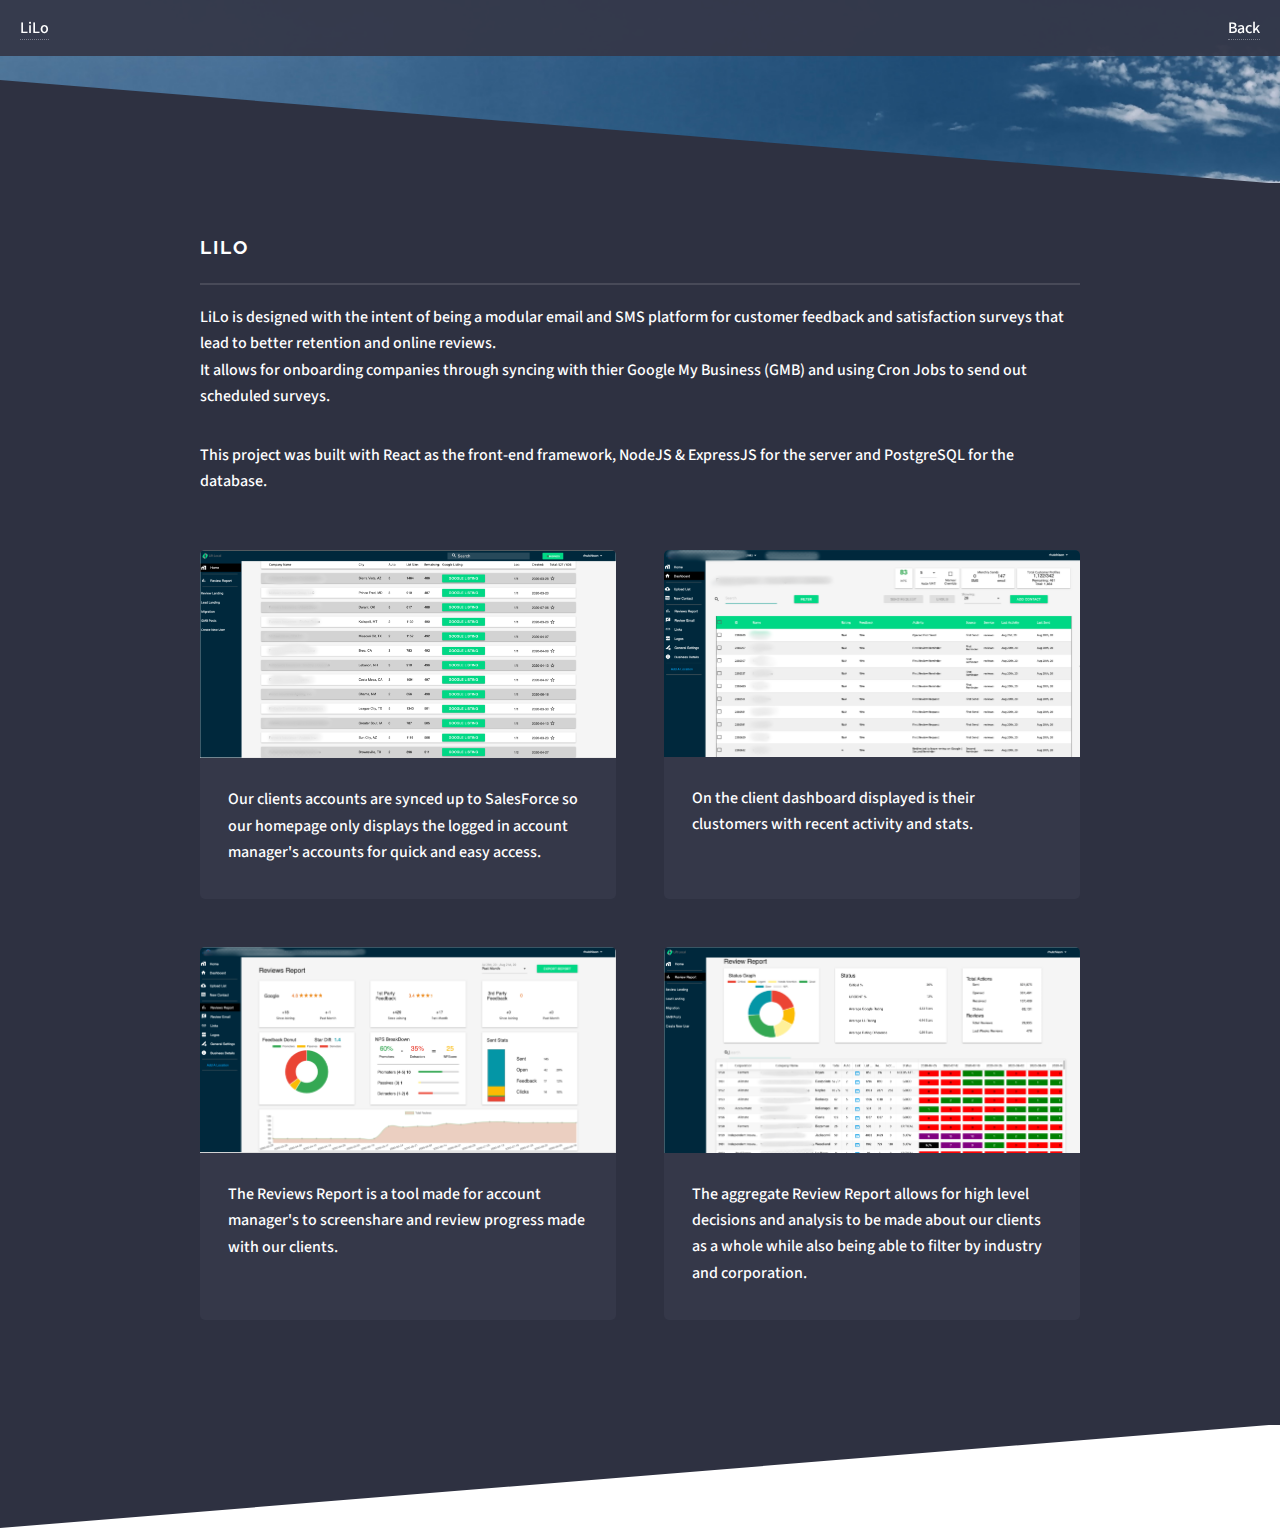
<file: lilo.html>
<!DOCTYPE HTML>
<html>

<head>
    <title>Ryan Hutchison | Web Developer</title>
    <meta charset="utf-8" />
    <meta name="viewport" content="width=device-width, initial-scale=1, user-scalable=no" />
    <link rel="stylesheet" href="assets/css/main.css" />
    <noscript>
        <link rel="stylesheet" href="assets/css/noscript.css" /></noscript>
</head>

<body class="is-preload">
    <div id="page-wrapper">
        <header id="learnheader" class="alt">
            <div><a href="https://ll.lift-local.com/">LiLo</a></div>
            <nav>
                <a href='index.html'>Back</a>
            </nav>
        </header>
        <nav id="menu">
            <div class="inner">
                <h2>Menu</h2>
                <ul class="links">
                    <li><a href="index.html">Home</a></li>

                </ul>
                <a href="#" class="close">Close</a>
            </div>
        </nav>
        <section id="fillerspace"></section>
        <section id="four" class="wrapper alt style1">
            <div class="inner">
                <h2 class="major">LiLo</h2>
                <p>
                    LiLo is designed with the intent of being a modular email and SMS platform for customer feedback and satisfaction surveys that lead to better retention and online reviews.  <br/>
                    It allows for onboarding companies through syncing with thier Google My Business (GMB) and using Cron Jobs to send out scheduled surveys.
                </p>
                <p>
                    This project was built with React as the front-end framework, NodeJS & ExpressJS for the server and PostgreSQL for the database.
                </p>
                <section class="features">
                    <article>

                        <a href="#" class="image"><img src="./images/lilo-home.png" alt="LiLo HomePage" /></a>
                        <p>
                            Our clients accounts are synced up to SalesForce so our homepage only displays the logged in account manager's accounts for quick and easy access.
            
                        </p>
                    </article>
                    <article>

                        <a href="#" class="image"><img src="./images/lilo-dash.png" alt="LiLo Dashboard" /></a>
                        <p>
                            On the client dashboard displayed is their clustomers with recent activity and stats.
                        </p>
                    </article>
                    <article>

                        <a href="#" class="image"><img src="./images/lilo-report.png" alt="LiLo Customer Report" /></a>
                        <p>
                            The Reviews Report is a tool made for account manager's to screenshare and review progress made with our clients.
                        </p>
                    </article>
                    <article>

                        <a href="#" class="image"><img src="./images/lilo-aggregate.png" alt="LiLo Aggregate Review Report" /></a>
                        <p>
                            The aggregate Review Report allows for high level decisions and analysis to be made about our clients as a whole while also being able to filter by industry and corporation.
                        </p>
                    </article>
                </section>
                <ul class="actions">
                </ul>
            </div>




    </div>

    <!-- Scripts -->
    <script src="assets/js/jquery.min.js"></script>
    <script src="assets/js/jquery.scrollex.min.js"></script>
    <script src="assets/js/browser.min.js"></script>
    <script src="assets/js/breakpoints.min.js"></script>
    <script src="assets/js/util.js"></script>
    <script src="assets/js/main.js"></script>

</body>

</html>
</file>
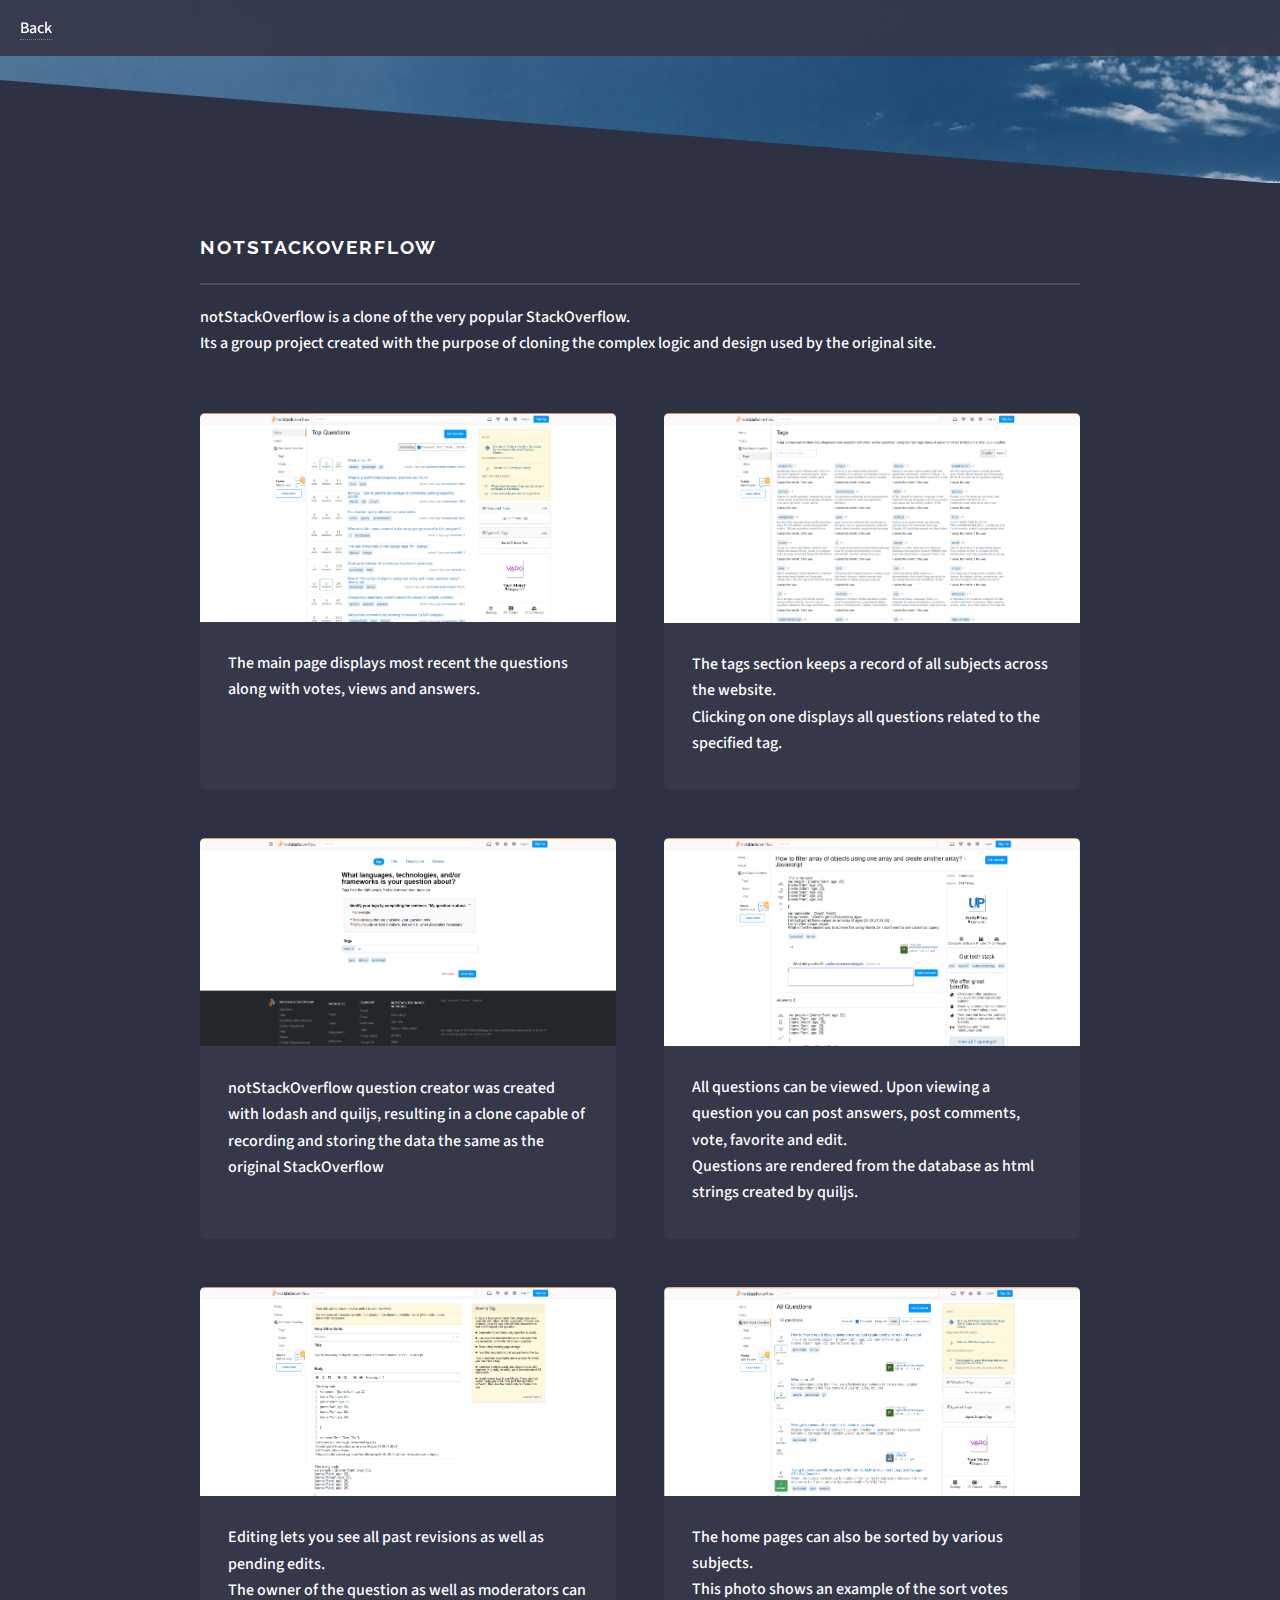
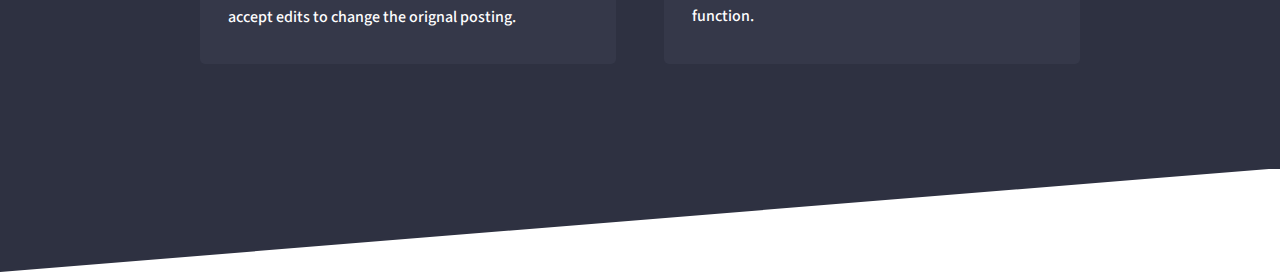
<file: notstackoverflow.html>
<!DOCTYPE HTML>
<html>

<head>
    <title>Ryan Hutchison | Web Developer</title>
    <meta charset="utf-8" />
    <meta name="viewport" content="width=device-width, initial-scale=1, user-scalable=no" />
    <link rel="stylesheet" href="assets/css/main.css" />
    <noscript>
        <link rel="stylesheet" href="assets/css/noscript.css" /></noscript>
</head>

<body class="is-preload">
    <div id="page-wrapper">
        <header id="learnheader" class="alt">
            <nav>
                <a href='index.html'>Back</a>
            </nav>
        </header>
        <nav id="menu">
            <div class="inner">
                <h2>Menu</h2>
                <ul class="links">
                    <li><a href="index.html">Home</a></li>

                </ul>
                <a href="#" class="close">Close</a>
            </div>
        </nav>
        <section id="fillerspace"></section>
        <section id="four" class="wrapper alt style1">
            <div class="inner">
                <h2 class="major">notStackOverflow</h2>
                <p>
                    notStackOverflow is a clone of the very popular StackOverflow.
                    <br/>
                    Its a group project created with the purpose of cloning the complex logic and design used by the original site.
                </p>
                <section class="features">
                    <article>

                        <a href="#" class="image"><img src="./images/stack 1.PNG" alt="" /></a>
                        <p>The main page displays most recent the questions along with votes, views and answers.
                        </p>
                    </article>
                    <article>

                        <a href="#" class="image"><img src="./images/stack 2.PNG" alt="" /></a>
                        <p>The tags section keeps a record of all subjects across the website.
                            <br/>
                            Clicking on one displays all questions related to the specified tag.
                        </p>
                    </article>
                    <article>

                        <a href="#" class="image"><img src="./images/stack 3.PNG" alt="" /></a>
                        <p>notStackOverflow question creator was created with lodash and quiljs, resulting in a clone
                            capable of recording and storing the data the same as the original StackOverflow
                        </p>
                    </article>
                    <article>

                        <a href="#" class="image"><img src="./images/stack 4.PNG" alt="" /></a>
                        <p>All questions can be viewed. Upon viewing a question you can post answers, post comments,
                            vote, favorite and edit. <br/>Questions are rendered from the database as html strings created by
                            quiljs.
                        </p>
                    </article>
                    <article>

                        <a href="#" class="image"><img src="./images/stack  5.PNG" alt="" /></a>
                        <p>Editing lets you see all past revisions as well as pending edits. <br/>The owner of the question
                            as well as moderators can accept edits to change the orignal posting.
                        </p>
                    </article>
                    <article>

                        <a href="#" class="image"><img src="./images/stack 6.PNG" alt="" /></a>
                        <p>The home pages can also be sorted by various subjects.<br/> This photo shows an example of the
                            sort votes function.
                        </p>
                    </article>
                </section>
                <ul class="actions">
                </ul>
            </div>




    </div>

    <!-- Scripts -->
    <script src="assets/js/jquery.min.js"></script>
    <script src="assets/js/jquery.scrollex.min.js"></script>
    <script src="assets/js/browser.min.js"></script>
    <script src="assets/js/breakpoints.min.js"></script>
    <script src="assets/js/util.js"></script>
    <script src="assets/js/main.js"></script>

</body>

</html>
</file>
<file: assets/css/noscript.css>
/*
	Solid State by HTML5 UP
	html5up.net | @ajlkn
	Free for personal and commercial use under the CCA 3.0 license (html5up.net/license)
*/

/* Banner */

	body.is-preload #banner .logo {
		-moz-transform: none;
		-webkit-transform: none;
		-ms-transform: none;
		transform: none;
		opacity: 1;
	}

	body.is-preload #banner h2 {
		opacity: 1;
		-moz-transform: none;
		-webkit-transform: none;
		-ms-transform: none;
		transform: none;
		-moz-filter: none;
		-webkit-filter: none;
		-ms-filter: none;
		filter: none;
	}

	body.is-preload #banner p {
		opacity: 01;
		-moz-transform: none;
		-webkit-transform: none;
		-ms-transform: none;
		transform: none;
		-moz-filter: none;
		-webkit-filter: none;
		-ms-filter: none;
		filter: none;
	}
</file>
<file: assets/css/main.css>
@import url(font-awesome.min.css);
@import url("https://fonts.googleapis.com/css?family=Raleway:200,700|Source+Sans+Pro:300,600,300italic,600italic");

/*
	Solid State by HTML5 UP
	html5up.net | @ajlkn
	Free for personal and commercial use under the CCA 3.0 license (html5up.net/license)
*/

html,
body,
div,
span,
applet,
object,
iframe,
h1,
h2,
h3,
h4,
h5,
h6,
p,
blockquote,
pre,
a,
abbr,
acronym,
address,
big,
cite,
code,
del,
dfn,
em,
img,
ins,
kbd,
q,
s,
samp,
small,
strike,
strong,
sub,
sup,
tt,
var,
b,
u,
i,
center,
dl,
dt,
dd,
ol,
ul,
li,
fieldset,
form,
label,
legend,
table,
caption,
tbody,
tfoot,
thead,
tr,
th,
td,
article,
aside,
canvas,
details,
embed,
figure,
figcaption,
footer,
header,
hgroup,
menu,
nav,
output,
ruby,
section,
summary,
time,
mark,
audio,
video {
  margin: 0;
  padding: 0;
  border: 0;
  font-size: 100%;
  font: inherit;
  vertical-align: baseline;
}

article,
aside,
details,
figcaption,
figure,
footer,
header,
hgroup,
menu,
nav,
section {
  display: block;
}

body {
  line-height: 1;
}
ol,
ul {
  list-style: none;
}

blockquote,
q {
  quotes: none;
}

blockquote:before,
blockquote:after,
q:before,
q:after {
  content: "";
  content: none;
}

table {
  border-collapse: collapse;
  border-spacing: 0;
}

body {
  -webkit-text-size-adjust: none;
}

mark {
  background-color: transparent;
  color: inherit;
}

input::-moz-focus-inner {
  border: 0;
  padding: 0;
}

input,
select,
textarea {
  -moz-appearance: none;
  -webkit-appearance: none;
  -ms-appearance: none;
  appearance: none;
}
.skills-wrapper {
  margin: 20px;
  display: flex;
  flex-flow: column;
  align-items: center;
  align-content: center;
  justify-content: center;
}
.skills-row {
  display: flex;
  justify-content: space-around;
}
.skills-logo {
  height: 100px;
  width: 100px;
  margin-bottom: 20px;
}
/* Basic */

@-ms-viewport {
  width: device-width;
}

body {
  -ms-overflow-style: scrollbar;
}

@media screen and (max-width: 480px) {
  html,
  body {
    min-width: 320px;
  }
}

html {
  box-sizing: border-box;
}

*,
*:before,
*:after {
  box-sizing: inherit;
}

body {
  background-image: url("./images/Utah_lake.jpg");
  background-size: cover;
  background-attachment: fixed, fixed;
  background-position: center, center;
  /* opacity: .5; */
}

body.is-preload *,
body.is-preload *:before,
body.is-preload *:after {
  -moz-animation: none !important;
  -webkit-animation: none !important;
  -ms-animation: none !important;
  animation: none !important;
  -moz-transition: none !important;
  -webkit-transition: none !important;
  -ms-transition: none !important;
  transition: none !important;
}

/* Type */

body,
input,
select,
textarea {
  color: #ffffff;
  font-family: "Source Sans Pro", Helvetica, sans-serif;
  font-size: 16.5pt;
  font-weight: 500;
  line-height: 1.65;
}

@media screen and (max-width: 1680px) {
  body,
  input,
  select,
  textarea {
    font-size: 13pt;
  }
}

@media screen and (max-width: 1280px) {
  body,
  input,
  select,
  textarea {
    font-size: 12pt;
  }
}

@media screen and (max-width: 980px) {
  body,
  input,
  select,
  textarea {
    font-size: 12pt;
  }
}

@media screen and (max-width: 736px) {
  body,
  input,
  select,
  textarea {
    font-size: 12pt;
  }
}

@media screen and (max-width: 480px) {
  body,
  input,
  select,
  textarea {
    font-size: 12pt;
  }
}

a {
  -moz-transition: color 0.2s ease-in-out, border-bottom-color 0.2s ease-in-out;
  -webkit-transition: color 0.2s ease-in-out, border-bottom-color 0.2s ease-in-out;
  -ms-transition: color 0.2s ease-in-out, border-bottom-color 0.2s ease-in-out;
  transition: color 0.2s ease-in-out, border-bottom-color 0.2s ease-in-out;
  border-bottom: dotted 1px rgba(255, 255, 255, 0.35);
  color: #ffffff;
  text-decoration: none;
}

a:hover {
  border-bottom-color: transparent;
  color: #ffffff !important;
}

a.special:not(.button) {
  text-decoration: none;
  border-bottom: 0;
  display: block;
  font-family: Raleway, Helvetica, sans-serif;
  font-size: 0.8em;
  font-weight: 700;
  letter-spacing: 0.1em;
  margin: 0 0 2em 0;
  text-transform: uppercase;
}

a.special:not(.button):before {
  -moz-osx-font-smoothing: grayscale;
  -webkit-font-smoothing: antialiased;
  font-family: FontAwesome;
  font-style: normal;
  font-weight: normal;
  text-transform: none !important;
}

a.special:not(.button):before {
  -moz-transition: background-color 0.2s ease-in-out;
  -webkit-transition: background-color 0.2s ease-in-out;
  -ms-transition: background-color 0.2s ease-in-out;
  transition: background-color 0.2s ease-in-out;
  border-radius: 100%;
  border: solid 2px rgba(255, 255, 255, 0.125);
  content: "\f105";
  display: inline-block;
  font-size: 1.25em;
  height: 2em;
  line-height: 1.65em;
  margin-right: 0.85em;
  text-align: center;
  text-indent: 0.15em;
  vertical-align: middle;
  width: 2em;
}

a.special:not(.button):hover:before {
  background-color: rgba(255, 255, 255, 0.025);
}

a.special:not(.button):active:before {
  background-color: rgba(255, 255, 255, 0.075);
}

strong,
b {
  color: #ffffff;
  font-weight: 600;
}

em,
i {
  font-style: italic;
}

p {
  margin: 0 0 2em 0;
}

h1,
h2,
h3,
h4,
h5,
h6 {
  color: #ffffff;
  font-family: Raleway, Helvetica, sans-serif;
  font-weight: 700;
  letter-spacing: 0.1em;
  margin: 0 0 1em 0;
  text-transform: uppercase;
}

h1 a,
h2 a,
h3 a,
h4 a,
h5 a,
h6 a {
  color: inherit;
  text-decoration: none;
  border-bottom: 0;
}

h1 span,
h2 span,
h3 span,
h4 span,
h5 span,
h6 span {
  font-weight: 200;
}

h1.major,
h2.major,
h3.major,
h4.major,
h5.major,
h6.major {
  padding-bottom: 1em;
  border-bottom: solid 2px rgba(255, 255, 255, 0.125);
}

h2 {
  font-size: 1.2em;
}

h3 {
  font-size: 0.9em;
}

h4 {
  font-size: 0.7em;
}

h5 {
  font-size: 0.7em;
}

h6 {
  font-size: 0.7em;
}

@media screen and (max-width: 736px) {
  h2 {
    font-size: 1em;
  }

  h3 {
    font-size: 0.8em;
  }
}

sub {
  font-size: 0.8em;
  position: relative;
  top: 0.5em;
}

sup {
  font-size: 0.8em;
  position: relative;
  top: -0.5em;
}

blockquote {
  border-left: solid 4px rgba(255, 255, 255, 0.125);
  font-style: italic;
  margin: 0 0 2em 0;
  padding: 0.5em 0 0.5em 2em;
}

code {
  background: rgba(255, 255, 255, 0.025);
  border-radius: 5px;
  border: solid 2px rgba(255, 255, 255, 0.125);
  font-family: "Courier New", monospace;
  font-size: 0.9em;
  margin: 0 0.25em;
  padding: 0.25em 0.65em;
}

pre {
  -webkit-overflow-scrolling: touch;
  font-family: "Courier New", monospace;
  font-size: 0.9em;
  margin: 0 0 2em 0;
}

pre code {
  display: block;
  line-height: 1.75em;
  padding: 1em 1.5em;
  overflow-x: auto;
}

hr {
  border: 0;
  border-bottom: solid 2px rgba(255, 255, 255, 0.125);
  margin: 2.5em 0;
}

hr.major {
  margin: 4em 0;
}

.align-left {
  text-align: left;
}

.align-center {
  text-align: center;
}

.align-right {
  text-align: right;
}

/* Row */

.row {
  display: flex;
  flex-wrap: wrap;
  box-sizing: border-box;
  align-items: stretch;
}

.row > * {
  box-sizing: border-box;
}

.row.gtr-uniform > * > :last-child {
  margin-bottom: 0;
}

.row.aln-left {
  justify-content: flex-start;
}

.row.aln-center {
  justify-content: center;
}

.row.aln-right {
  justify-content: flex-end;
}

.row.aln-top {
  align-items: flex-start;
}

.row.aln-middle {
  align-items: center;
}

.row.aln-bottom {
  align-items: flex-end;
}

.row > .imp {
  order: -1;
}

.row > .col-1 {
  width: 8.3333333333%;
}

.row > .off-1 {
  margin-left: 8.3333333333%;
}

.row > .col-2 {
  width: 16.6666666667%;
}

.row > .off-2 {
  margin-left: 16.6666666667%;
}

.row > .col-3 {
  width: 25%;
}

.row > .off-3 {
  margin-left: 25%;
}

.row > .col-4 {
  width: 33.3333333333%;
}

.row > .off-4 {
  margin-left: 33.3333333333%;
}

.row > .col-5 {
  width: 41.6666666667%;
}

.row > .off-5 {
  margin-left: 41.6666666667%;
}

.row > .col-6 {
  width: 50%;
}

.row > .off-6 {
  margin-left: 50%;
}

.row > .col-7 {
  width: 58.3333333333%;
}

.row > .off-7 {
  margin-left: 58.3333333333%;
}

.row > .col-8 {
  width: 66.6666666667%;
}

.row > .off-8 {
  margin-left: 66.6666666667%;
}

.row > .col-9 {
  width: 75%;
}

.row > .off-9 {
  margin-left: 75%;
}

.row > .col-10 {
  width: 83.3333333333%;
}

.row > .off-10 {
  margin-left: 83.3333333333%;
}

.row > .col-11 {
  width: 91.6666666667%;
}

.row > .off-11 {
  margin-left: 91.6666666667%;
}

.row > .col-12 {
  width: 100%;
}

.row > .off-12 {
  margin-left: 100%;
}

.row.gtr-0 {
  margin-top: 0;
  margin-left: 0em;
}

.row.gtr-0 > * {
  padding: 0 0 0 0em;
}

.row.gtr-0.gtr-uniform {
  margin-top: 0em;
}

.row.gtr-0.gtr-uniform > * {
  padding-top: 0em;
}

.row.gtr-25 {
  margin-top: 0;
  margin-left: -0.4375em;
}

.row.gtr-25 > * {
  padding: 0 0 0 0.4375em;
}

.row.gtr-25.gtr-uniform {
  margin-top: -0.4375em;
}

.row.gtr-25.gtr-uniform > * {
  padding-top: 0.4375em;
}

.row.gtr-50 {
  margin-top: 0;
  margin-left: -0.875em;
}

.row.gtr-50 > * {
  padding: 0 0 0 0.875em;
}

.row.gtr-50.gtr-uniform {
  margin-top: -0.875em;
}

.row.gtr-50.gtr-uniform > * {
  padding-top: 0.875em;
}

.row {
  margin-top: 0;
  margin-left: -1.75em;
}

.row > * {
  padding: 0 0 0 1.75em;
}

.row.gtr-uniform {
  margin-top: -1.75em;
}

.row.gtr-uniform > * {
  padding-top: 1.75em;
}

.row.gtr-150 {
  margin-top: 0;
  margin-left: -2.625em;
}

.row.gtr-150 > * {
  padding: 0 0 0 2.625em;
}

.row.gtr-150.gtr-uniform {
  margin-top: -2.625em;
}

.row.gtr-150.gtr-uniform > * {
  padding-top: 2.625em;
}

.row.gtr-200 {
  margin-top: 0;
  margin-left: -3.5em;
}

.row.gtr-200 > * {
  padding: 0 0 0 3.5em;
}

.row.gtr-200.gtr-uniform {
  margin-top: -3.5em;
}

.row.gtr-200.gtr-uniform > * {
  padding-top: 3.5em;
}

@media screen and (max-width: 1680px) {
  .row {
    display: flex;
    flex-wrap: wrap;
    box-sizing: border-box;
    align-items: stretch;
  }

  .row > * {
    box-sizing: border-box;
  }

  .row.gtr-uniform > * > :last-child {
    margin-bottom: 0;
  }

  .row.aln-left {
    justify-content: flex-start;
  }

  .row.aln-center {
    justify-content: center;
  }

  .row.aln-right {
    justify-content: flex-end;
  }

  .row.aln-top {
    align-items: flex-start;
  }

  .row.aln-middle {
    align-items: center;
  }

  .row.aln-bottom {
    align-items: flex-end;
  }

  .row > .imp-xlarge {
    order: -1;
  }

  .row > .col-1-xlarge {
    width: 8.3333333333%;
  }

  .row > .off-1-xlarge {
    margin-left: 8.3333333333%;
  }

  .row > .col-2-xlarge {
    width: 16.6666666667%;
  }

  .row > .off-2-xlarge {
    margin-left: 16.6666666667%;
  }

  .row > .col-3-xlarge {
    width: 25%;
  }

  .row > .off-3-xlarge {
    margin-left: 25%;
  }

  .row > .col-4-xlarge {
    width: 33.3333333333%;
  }

  .row > .off-4-xlarge {
    margin-left: 33.3333333333%;
  }

  .row > .col-5-xlarge {
    width: 41.6666666667%;
  }

  .row > .off-5-xlarge {
    margin-left: 41.6666666667%;
  }

  .row > .col-6-xlarge {
    width: 50%;
  }

  .row > .off-6-xlarge {
    margin-left: 50%;
  }

  .row > .col-7-xlarge {
    width: 58.3333333333%;
  }

  .row > .off-7-xlarge {
    margin-left: 58.3333333333%;
  }

  .row > .col-8-xlarge {
    width: 66.6666666667%;
  }

  .row > .off-8-xlarge {
    margin-left: 66.6666666667%;
  }

  .row > .col-9-xlarge {
    width: 75%;
  }

  .row > .off-9-xlarge {
    margin-left: 75%;
  }

  .row > .col-10-xlarge {
    width: 83.3333333333%;
  }

  .row > .off-10-xlarge {
    margin-left: 83.3333333333%;
  }

  .row > .col-11-xlarge {
    width: 91.6666666667%;
  }

  .row > .off-11-xlarge {
    margin-left: 91.6666666667%;
  }

  .row > .col-12-xlarge {
    width: 100%;
  }

  .row > .off-12-xlarge {
    margin-left: 100%;
  }

  .row.gtr-0 {
    margin-top: 0;
    margin-left: 0em;
  }

  .row.gtr-0 > * {
    padding: 0 0 0 0em;
  }

  .row.gtr-0.gtr-uniform {
    margin-top: 0em;
  }

  .row.gtr-0.gtr-uniform > * {
    padding-top: 0em;
  }

  .row.gtr-25 {
    margin-top: 0;
    margin-left: -0.4375em;
  }

  .row.gtr-25 > * {
    padding: 0 0 0 0.4375em;
  }

  .row.gtr-25.gtr-uniform {
    margin-top: -0.4375em;
  }

  .row.gtr-25.gtr-uniform > * {
    padding-top: 0.4375em;
  }

  .row.gtr-50 {
    margin-top: 0;
    margin-left: -0.875em;
  }

  .row.gtr-50 > * {
    padding: 0 0 0 0.875em;
  }

  .row.gtr-50.gtr-uniform {
    margin-top: -0.875em;
  }

  .row.gtr-50.gtr-uniform > * {
    padding-top: 0.875em;
  }

  .row {
    margin-top: 0;
    margin-left: -1.75em;
  }

  .row > * {
    padding: 0 0 0 1.75em;
  }

  .row.gtr-uniform {
    margin-top: -1.75em;
  }

  .row.gtr-uniform > * {
    padding-top: 1.75em;
  }

  .row.gtr-150 {
    margin-top: 0;
    margin-left: -2.625em;
  }

  .row.gtr-150 > * {
    padding: 0 0 0 2.625em;
  }

  .row.gtr-150.gtr-uniform {
    margin-top: -2.625em;
  }

  .row.gtr-150.gtr-uniform > * {
    padding-top: 2.625em;
  }

  .row.gtr-200 {
    margin-top: 0;
    margin-left: -3.5em;
  }

  .row.gtr-200 > * {
    padding: 0 0 0 3.5em;
  }

  .row.gtr-200.gtr-uniform {
    margin-top: -3.5em;
  }

  .row.gtr-200.gtr-uniform > * {
    padding-top: 3.5em;
  }
}

@media screen and (max-width: 1280px) {
  .row {
    display: flex;
    flex-wrap: wrap;
    box-sizing: border-box;
    align-items: stretch;
  }

  .row > * {
    box-sizing: border-box;
  }

  .row.gtr-uniform > * > :last-child {
    margin-bottom: 0;
  }

  .row.aln-left {
    justify-content: flex-start;
  }

  .row.aln-center {
    justify-content: center;
  }

  .row.aln-right {
    justify-content: flex-end;
  }

  .row.aln-top {
    align-items: flex-start;
  }

  .row.aln-middle {
    align-items: center;
  }

  .row.aln-bottom {
    align-items: flex-end;
  }

  .row > .imp-large {
    order: -1;
  }

  .row > .col-1-large {
    width: 8.3333333333%;
  }

  .row > .off-1-large {
    margin-left: 8.3333333333%;
  }

  .row > .col-2-large {
    width: 16.6666666667%;
  }

  .row > .off-2-large {
    margin-left: 16.6666666667%;
  }

  .row > .col-3-large {
    width: 25%;
  }

  .row > .off-3-large {
    margin-left: 25%;
  }

  .row > .col-4-large {
    width: 33.3333333333%;
  }

  .row > .off-4-large {
    margin-left: 33.3333333333%;
  }

  .row > .col-5-large {
    width: 41.6666666667%;
  }

  .row > .off-5-large {
    margin-left: 41.6666666667%;
  }

  .row > .col-6-large {
    width: 50%;
  }

  .row > .off-6-large {
    margin-left: 50%;
  }

  .row > .col-7-large {
    width: 58.3333333333%;
  }

  .row > .off-7-large {
    margin-left: 58.3333333333%;
  }

  .row > .col-8-large {
    width: 66.6666666667%;
  }

  .row > .off-8-large {
    margin-left: 66.6666666667%;
  }

  .row > .col-9-large {
    width: 75%;
  }

  .row > .off-9-large {
    margin-left: 75%;
  }

  .row > .col-10-large {
    width: 83.3333333333%;
  }

  .row > .off-10-large {
    margin-left: 83.3333333333%;
  }

  .row > .col-11-large {
    width: 91.6666666667%;
  }

  .row > .off-11-large {
    margin-left: 91.6666666667%;
  }

  .row > .col-12-large {
    width: 100%;
  }

  .row > .off-12-large {
    margin-left: 100%;
  }

  .row.gtr-0 {
    margin-top: 0;
    margin-left: 0em;
  }

  .row.gtr-0 > * {
    padding: 0 0 0 0em;
  }

  .row.gtr-0.gtr-uniform {
    margin-top: 0em;
  }

  .row.gtr-0.gtr-uniform > * {
    padding-top: 0em;
  }

  .row.gtr-25 {
    margin-top: 0;
    margin-left: -0.4375em;
  }

  .row.gtr-25 > * {
    padding: 0 0 0 0.4375em;
  }

  .row.gtr-25.gtr-uniform {
    margin-top: -0.4375em;
  }

  .row.gtr-25.gtr-uniform > * {
    padding-top: 0.4375em;
  }

  .row.gtr-50 {
    margin-top: 0;
    margin-left: -0.875em;
  }

  .row.gtr-50 > * {
    padding: 0 0 0 0.875em;
  }

  .row.gtr-50.gtr-uniform {
    margin-top: -0.875em;
  }

  .row.gtr-50.gtr-uniform > * {
    padding-top: 0.875em;
  }

  .row {
    margin-top: 0;
    margin-left: -1.75em;
  }

  .row > * {
    padding: 0 0 0 1.75em;
  }

  .row.gtr-uniform {
    margin-top: -1.75em;
  }

  .row.gtr-uniform > * {
    padding-top: 1.75em;
  }

  .row.gtr-150 {
    margin-top: 0;
    margin-left: -2.625em;
  }

  .row.gtr-150 > * {
    padding: 0 0 0 2.625em;
  }

  .row.gtr-150.gtr-uniform {
    margin-top: -2.625em;
  }

  .row.gtr-150.gtr-uniform > * {
    padding-top: 2.625em;
  }

  .row.gtr-200 {
    margin-top: 0;
    margin-left: -3.5em;
  }

  .row.gtr-200 > * {
    padding: 0 0 0 3.5em;
  }

  .row.gtr-200.gtr-uniform {
    margin-top: -3.5em;
  }

  .row.gtr-200.gtr-uniform > * {
    padding-top: 3.5em;
  }
}

@media screen and (max-width: 980px) {
  .row {
    display: flex;
    flex-wrap: wrap;
    box-sizing: border-box;
    align-items: stretch;
  }

  .row > * {
    box-sizing: border-box;
  }

  .row.gtr-uniform > * > :last-child {
    margin-bottom: 0;
  }

  .row.aln-left {
    justify-content: flex-start;
  }

  .row.aln-center {
    justify-content: center;
  }

  .row.aln-right {
    justify-content: flex-end;
  }

  .row.aln-top {
    align-items: flex-start;
  }

  .row.aln-middle {
    align-items: center;
  }

  .row.aln-bottom {
    align-items: flex-end;
  }

  .row > .imp-medium {
    order: -1;
  }

  .row > .col-1-medium {
    width: 8.3333333333%;
  }

  .row > .off-1-medium {
    margin-left: 8.3333333333%;
  }

  .row > .col-2-medium {
    width: 16.6666666667%;
  }

  .row > .off-2-medium {
    margin-left: 16.6666666667%;
  }

  .row > .col-3-medium {
    width: 25%;
  }

  .row > .off-3-medium {
    margin-left: 25%;
  }

  .row > .col-4-medium {
    width: 33.3333333333%;
  }

  .row > .off-4-medium {
    margin-left: 33.3333333333%;
  }

  .row > .col-5-medium {
    width: 41.6666666667%;
  }

  .row > .off-5-medium {
    margin-left: 41.6666666667%;
  }

  .row > .col-6-medium {
    width: 50%;
  }

  .row > .off-6-medium {
    margin-left: 50%;
  }

  .row > .col-7-medium {
    width: 58.3333333333%;
  }

  .row > .off-7-medium {
    margin-left: 58.3333333333%;
  }

  .row > .col-8-medium {
    width: 66.6666666667%;
  }

  .row > .off-8-medium {
    margin-left: 66.6666666667%;
  }

  .row > .col-9-medium {
    width: 75%;
  }

  .row > .off-9-medium {
    margin-left: 75%;
  }

  .row > .col-10-medium {
    width: 83.3333333333%;
  }

  .row > .off-10-medium {
    margin-left: 83.3333333333%;
  }

  .row > .col-11-medium {
    width: 91.6666666667%;
  }

  .row > .off-11-medium {
    margin-left: 91.6666666667%;
  }

  .row > .col-12-medium {
    width: 100%;
  }

  .row > .off-12-medium {
    margin-left: 100%;
  }

  .row.gtr-0 {
    margin-top: 0;
    margin-left: 0em;
  }

  .row.gtr-0 > * {
    padding: 0 0 0 0em;
  }

  .row.gtr-0.gtr-uniform {
    margin-top: 0em;
  }

  .row.gtr-0.gtr-uniform > * {
    padding-top: 0em;
  }

  .row.gtr-25 {
    margin-top: 0;
    margin-left: -0.4375em;
  }

  .row.gtr-25 > * {
    padding: 0 0 0 0.4375em;
  }

  .row.gtr-25.gtr-uniform {
    margin-top: -0.4375em;
  }

  .row.gtr-25.gtr-uniform > * {
    padding-top: 0.4375em;
  }

  .row.gtr-50 {
    margin-top: 0;
    margin-left: -0.875em;
  }

  .row.gtr-50 > * {
    padding: 0 0 0 0.875em;
  }

  .row.gtr-50.gtr-uniform {
    margin-top: -0.875em;
  }

  .row.gtr-50.gtr-uniform > * {
    padding-top: 0.875em;
  }

  .row {
    margin-top: 0;
    margin-left: -1.75em;
  }

  .row > * {
    padding: 0 0 0 1.75em;
  }

  .row.gtr-uniform {
    margin-top: -1.75em;
  }

  .row.gtr-uniform > * {
    padding-top: 1.75em;
  }

  .row.gtr-150 {
    margin-top: 0;
    margin-left: -2.625em;
  }

  .row.gtr-150 > * {
    padding: 0 0 0 2.625em;
  }

  .row.gtr-150.gtr-uniform {
    margin-top: -2.625em;
  }

  .row.gtr-150.gtr-uniform > * {
    padding-top: 2.625em;
  }

  .row.gtr-200 {
    margin-top: 0;
    margin-left: -3.5em;
  }

  .row.gtr-200 > * {
    padding: 0 0 0 3.5em;
  }

  .row.gtr-200.gtr-uniform {
    margin-top: -3.5em;
  }

  .row.gtr-200.gtr-uniform > * {
    padding-top: 3.5em;
  }
}

@media screen and (max-width: 736px) {
  .row {
    display: flex;
    flex-wrap: wrap;
    box-sizing: border-box;
    align-items: stretch;
  }

  .row > * {
    box-sizing: border-box;
  }

  .row.gtr-uniform > * > :last-child {
    margin-bottom: 0;
  }

  .row.aln-left {
    justify-content: flex-start;
  }

  .row.aln-center {
    justify-content: center;
  }

  .row.aln-right {
    justify-content: flex-end;
  }

  .row.aln-top {
    align-items: flex-start;
  }

  .row.aln-middle {
    align-items: center;
  }

  .row.aln-bottom {
    align-items: flex-end;
  }

  .row > .imp-small {
    order: -1;
  }

  .row > .col-1-small {
    width: 8.3333333333%;
  }

  .row > .off-1-small {
    margin-left: 8.3333333333%;
  }

  .row > .col-2-small {
    width: 16.6666666667%;
  }

  .row > .off-2-small {
    margin-left: 16.6666666667%;
  }

  .row > .col-3-small {
    width: 25%;
  }

  .row > .off-3-small {
    margin-left: 25%;
  }

  .row > .col-4-small {
    width: 33.3333333333%;
  }

  .row > .off-4-small {
    margin-left: 33.3333333333%;
  }

  .row > .col-5-small {
    width: 41.6666666667%;
  }

  .row > .off-5-small {
    margin-left: 41.6666666667%;
  }

  .row > .col-6-small {
    width: 50%;
  }

  .row > .off-6-small {
    margin-left: 50%;
  }

  .row > .col-7-small {
    width: 58.3333333333%;
  }

  .row > .off-7-small {
    margin-left: 58.3333333333%;
  }

  .row > .col-8-small {
    width: 66.6666666667%;
  }

  .row > .off-8-small {
    margin-left: 66.6666666667%;
  }

  .row > .col-9-small {
    width: 75%;
  }

  .row > .off-9-small {
    margin-left: 75%;
  }

  .row > .col-10-small {
    width: 83.3333333333%;
  }

  .row > .off-10-small {
    margin-left: 83.3333333333%;
  }

  .row > .col-11-small {
    width: 91.6666666667%;
  }

  .row > .off-11-small {
    margin-left: 91.6666666667%;
  }

  .row > .col-12-small {
    width: 100%;
  }

  .row > .off-12-small {
    margin-left: 100%;
  }

  .row.gtr-0 {
    margin-top: 0;
    margin-left: 0em;
  }

  .row.gtr-0 > * {
    padding: 0 0 0 0em;
  }

  .row.gtr-0.gtr-uniform {
    margin-top: 0em;
  }

  .row.gtr-0.gtr-uniform > * {
    padding-top: 0em;
  }

  .row.gtr-25 {
    margin-top: 0;
    margin-left: -0.3125em;
  }

  .row.gtr-25 > * {
    padding: 0 0 0 0.3125em;
  }

  .row.gtr-25.gtr-uniform {
    margin-top: -0.3125em;
  }

  .row.gtr-25.gtr-uniform > * {
    padding-top: 0.3125em;
  }

  .row.gtr-50 {
    margin-top: 0;
    margin-left: -0.625em;
  }

  .row.gtr-50 > * {
    padding: 0 0 0 0.625em;
  }

  .row.gtr-50.gtr-uniform {
    margin-top: -0.625em;
  }

  .row.gtr-50.gtr-uniform > * {
    padding-top: 0.625em;
  }

  .row {
    margin-top: 0;
    margin-left: -1.25em;
  }

  .row > * {
    padding: 0 0 0 1.25em;
  }

  .row.gtr-uniform {
    margin-top: -1.25em;
  }

  .row.gtr-uniform > * {
    padding-top: 1.25em;
  }

  .row.gtr-150 {
    margin-top: 0;
    margin-left: -1.875em;
  }

  .row.gtr-150 > * {
    padding: 0 0 0 1.875em;
  }

  .row.gtr-150.gtr-uniform {
    margin-top: -1.875em;
  }

  .row.gtr-150.gtr-uniform > * {
    padding-top: 1.875em;
  }

  .row.gtr-200 {
    margin-top: 0;
    margin-left: -2.5em;
  }

  .row.gtr-200 > * {
    padding: 0 0 0 2.5em;
  }

  .row.gtr-200.gtr-uniform {
    margin-top: -2.5em;
  }

  .row.gtr-200.gtr-uniform > * {
    padding-top: 2.5em;
  }
}

@media screen and (max-width: 480px) {
  .row {
    display: flex;
    flex-wrap: wrap;
    box-sizing: border-box;
    align-items: stretch;
  }

  .row > * {
    box-sizing: border-box;
  }

  .row.gtr-uniform > * > :last-child {
    margin-bottom: 0;
  }

  .row.aln-left {
    justify-content: flex-start;
  }

  .row.aln-center {
    justify-content: center;
  }

  .row.aln-right {
    justify-content: flex-end;
  }

  .row.aln-top {
    align-items: flex-start;
  }

  .row.aln-middle {
    align-items: center;
  }

  .row.aln-bottom {
    align-items: flex-end;
  }

  .row > .imp-xsmall {
    order: -1;
  }

  .row > .col-1-xsmall {
    width: 8.3333333333%;
  }

  .row > .off-1-xsmall {
    margin-left: 8.3333333333%;
  }

  .row > .col-2-xsmall {
    width: 16.6666666667%;
  }

  .row > .off-2-xsmall {
    margin-left: 16.6666666667%;
  }

  .row > .col-3-xsmall {
    width: 25%;
  }

  .row > .off-3-xsmall {
    margin-left: 25%;
  }

  .row > .col-4-xsmall {
    width: 33.3333333333%;
  }

  .row > .off-4-xsmall {
    margin-left: 33.3333333333%;
  }

  .row > .col-5-xsmall {
    width: 41.6666666667%;
  }

  .row > .off-5-xsmall {
    margin-left: 41.6666666667%;
  }

  .row > .col-6-xsmall {
    width: 50%;
  }

  .row > .off-6-xsmall {
    margin-left: 50%;
  }

  .row > .col-7-xsmall {
    width: 58.3333333333%;
  }

  .row > .off-7-xsmall {
    margin-left: 58.3333333333%;
  }

  .row > .col-8-xsmall {
    width: 66.6666666667%;
  }

  .row > .off-8-xsmall {
    margin-left: 66.6666666667%;
  }

  .row > .col-9-xsmall {
    width: 75%;
  }

  .row > .off-9-xsmall {
    margin-left: 75%;
  }

  .row > .col-10-xsmall {
    width: 83.3333333333%;
  }

  .row > .off-10-xsmall {
    margin-left: 83.3333333333%;
  }

  .row > .col-11-xsmall {
    width: 91.6666666667%;
  }

  .row > .off-11-xsmall {
    margin-left: 91.6666666667%;
  }

  .row > .col-12-xsmall {
    width: 100%;
  }

  .row > .off-12-xsmall {
    margin-left: 100%;
  }

  .row.gtr-0 {
    margin-top: 0;
    margin-left: 0em;
  }

  .row.gtr-0 > * {
    padding: 0 0 0 0em;
  }

  .row.gtr-0.gtr-uniform {
    margin-top: 0em;
  }

  .row.gtr-0.gtr-uniform > * {
    padding-top: 0em;
  }

  .row.gtr-25 {
    margin-top: 0;
    margin-left: -0.3125em;
  }

  .row.gtr-25 > * {
    padding: 0 0 0 0.3125em;
  }

  .row.gtr-25.gtr-uniform {
    margin-top: -0.3125em;
  }

  .row.gtr-25.gtr-uniform > * {
    padding-top: 0.3125em;
  }

  .row.gtr-50 {
    margin-top: 0;
    margin-left: -0.625em;
  }

  .row.gtr-50 > * {
    padding: 0 0 0 0.625em;
  }

  .row.gtr-50.gtr-uniform {
    margin-top: -0.625em;
  }

  .row.gtr-50.gtr-uniform > * {
    padding-top: 0.625em;
  }

  .row {
    margin-top: 0;
    margin-left: -1.25em;
  }

  .row > * {
    padding: 0 0 0 1.25em;
  }

  .row.gtr-uniform {
    margin-top: -1.25em;
  }

  .row.gtr-uniform > * {
    padding-top: 1.25em;
  }

  .row.gtr-150 {
    margin-top: 0;
    margin-left: -1.875em;
  }

  .row.gtr-150 > * {
    padding: 0 0 0 1.875em;
  }

  .row.gtr-150.gtr-uniform {
    margin-top: -1.875em;
  }

  .row.gtr-150.gtr-uniform > * {
    padding-top: 1.875em;
  }

  .row.gtr-200 {
    margin-top: 0;
    margin-left: -2.5em;
  }

  .row.gtr-200 > * {
    padding: 0 0 0 2.5em;
  }

  .row.gtr-200.gtr-uniform {
    margin-top: -2.5em;
  }

  .row.gtr-200.gtr-uniform > * {
    padding-top: 2.5em;
  }
}

@media screen and (max-width: 360px) {
  .row {
    display: flex;
    flex-wrap: wrap;
    box-sizing: border-box;
    align-items: stretch;
  }

  .row > * {
    box-sizing: border-box;
  }

  .row.gtr-uniform > * > :last-child {
    margin-bottom: 0;
  }

  .row.aln-left {
    justify-content: flex-start;
  }

  .row.aln-center {
    justify-content: center;
  }

  .row.aln-right {
    justify-content: flex-end;
  }

  .row.aln-top {
    align-items: flex-start;
  }

  .row.aln-middle {
    align-items: center;
  }

  .row.aln-bottom {
    align-items: flex-end;
  }

  .row > .imp-xxsmall {
    order: -1;
  }

  .row > .col-1-xxsmall {
    width: 8.3333333333%;
  }

  .row > .off-1-xxsmall {
    margin-left: 8.3333333333%;
  }

  .row > .col-2-xxsmall {
    width: 16.6666666667%;
  }

  .row > .off-2-xxsmall {
    margin-left: 16.6666666667%;
  }

  .row > .col-3-xxsmall {
    width: 25%;
  }

  .row > .off-3-xxsmall {
    margin-left: 25%;
  }

  .row > .col-4-xxsmall {
    width: 33.3333333333%;
  }

  .row > .off-4-xxsmall {
    margin-left: 33.3333333333%;
  }

  .row > .col-5-xxsmall {
    width: 41.6666666667%;
  }

  .row > .off-5-xxsmall {
    margin-left: 41.6666666667%;
  }

  .row > .col-6-xxsmall {
    width: 50%;
  }

  .row > .off-6-xxsmall {
    margin-left: 50%;
  }

  .row > .col-7-xxsmall {
    width: 58.3333333333%;
  }

  .row > .off-7-xxsmall {
    margin-left: 58.3333333333%;
  }

  .row > .col-8-xxsmall {
    width: 66.6666666667%;
  }

  .row > .off-8-xxsmall {
    margin-left: 66.6666666667%;
  }

  .row > .col-9-xxsmall {
    width: 75%;
  }

  .row > .off-9-xxsmall {
    margin-left: 75%;
  }

  .row > .col-10-xxsmall {
    width: 83.3333333333%;
  }

  .row > .off-10-xxsmall {
    margin-left: 83.3333333333%;
  }

  .row > .col-11-xxsmall {
    width: 91.6666666667%;
  }

  .row > .off-11-xxsmall {
    margin-left: 91.6666666667%;
  }

  .row > .col-12-xxsmall {
    width: 100%;
  }

  .row > .off-12-xxsmall {
    margin-left: 100%;
  }

  .row.gtr-0 {
    margin-top: 0;
    margin-left: 0em;
  }

  .row.gtr-0 > * {
    padding: 0 0 0 0em;
  }

  .row.gtr-0.gtr-uniform {
    margin-top: 0em;
  }

  .row.gtr-0.gtr-uniform > * {
    padding-top: 0em;
  }

  .row.gtr-25 {
    margin-top: 0;
    margin-left: -0.3125em;
  }

  .row.gtr-25 > * {
    padding: 0 0 0 0.3125em;
  }

  .row.gtr-25.gtr-uniform {
    margin-top: -0.3125em;
  }

  .row.gtr-25.gtr-uniform > * {
    padding-top: 0.3125em;
  }

  .row.gtr-50 {
    margin-top: 0;
    margin-left: -0.625em;
  }

  .row.gtr-50 > * {
    padding: 0 0 0 0.625em;
  }

  .row.gtr-50.gtr-uniform {
    margin-top: -0.625em;
  }

  .row.gtr-50.gtr-uniform > * {
    padding-top: 0.625em;
  }

  .row {
    margin-top: 0;
    margin-left: -1.25em;
  }

  .row > * {
    padding: 0 0 0 1.25em;
  }

  .row.gtr-uniform {
    margin-top: -1.25em;
  }

  .row.gtr-uniform > * {
    padding-top: 1.25em;
  }

  .row.gtr-150 {
    margin-top: 0;
    margin-left: -1.875em;
  }

  .row.gtr-150 > * {
    padding: 0 0 0 1.875em;
  }

  .row.gtr-150.gtr-uniform {
    margin-top: -1.875em;
  }

  .row.gtr-150.gtr-uniform > * {
    padding-top: 1.875em;
  }

  .row.gtr-200 {
    margin-top: 0;
    margin-left: -2.5em;
  }

  .row.gtr-200 > * {
    padding: 0 0 0 2.5em;
  }

  .row.gtr-200.gtr-uniform {
    margin-top: -2.5em;
  }

  .row.gtr-200.gtr-uniform > * {
    padding-top: 2.5em;
  }
}

/* Section/Article */

section.special,
article.special {
  text-align: center;
}

/* Form */

form {
  margin: 0 0 2em 0;
}

form > :last-child {
  margin-bottom: 0;
}

form > .fields {
  display: -moz-flex;
  display: -webkit-flex;
  display: -ms-flex;
  display: flex;
  -moz-flex-wrap: wrap;
  -webkit-flex-wrap: wrap;
  -ms-flex-wrap: wrap;
  flex-wrap: wrap;
  width: calc(100% + 3em);
  margin: -1.5em 0 2em -1.5em;
}

form > .fields > .field {
  -moz-flex-grow: 0;
  -webkit-flex-grow: 0;
  -ms-flex-grow: 0;
  flex-grow: 0;
  -moz-flex-shrink: 0;
  -webkit-flex-shrink: 0;
  -ms-flex-shrink: 0;
  flex-shrink: 0;
  padding: 1.5em 0 0 1.5em;
  width: calc(100% - 1.5em);
}

form > .fields > .field.half {
  width: calc(50% - 0.75em);
}

form > .fields > .field.third {
  width: calc(100% / 3 - 0.5em);
}

form > .fields > .field.quarter {
  width: calc(25% - 0.375em);
}

@media screen and (max-width: 480px) {
  form > .fields {
    width: calc(100% + 3em);
    margin: -1.5em 0 2em -1.5em;
  }

  form > .fields > .field {
    padding: 1.5em 0 0 1.5em;
    width: calc(100% - 1.5em);
  }

  form > .fields > .field.half {
    width: calc(100% - 1.5em);
  }

  form > .fields > .field.third {
    width: calc(100% - 1.5em);
  }

  form > .fields > .field.quarter {
    width: calc(100% - 1.5em);
  }
}

label {
  color: #ffffff;
  display: block;
  font-family: Raleway, Helvetica, sans-serif;
  font-size: 0.8em;
  font-weight: 700;
  letter-spacing: 0.1em;
  margin: 0 0 0.7em 0;
  text-transform: uppercase;
}

input[type="text"],
input[type="password"],
input[type="email"],
input[type="tel"],
select,
textarea {
  -moz-appearance: none;
  -webkit-appearance: none;
  -ms-appearance: none;
  appearance: none;
  background: rgba(255, 255, 255, 0.025);
  border-radius: 5px;
  border: none;
  border: solid 2px rgba(255, 255, 255, 0.125);
  color: inherit;
  display: block;
  outline: 0;
  padding: 0 1em;
  text-decoration: none;
  width: 100%;
}

input[type="text"]:invalid,
input[type="password"]:invalid,
input[type="email"]:invalid,
input[type="tel"]:invalid,
select:invalid,
textarea:invalid {
  box-shadow: none;
}

input[type="text"]:focus,
input[type="password"]:focus,
input[type="email"]:focus,
input[type="tel"]:focus,
select:focus,
textarea:focus {
  border-color: #5b6ba6;
}

select {
  background-image: url("data:image/svg+xml;charset=utf8,%3Csvg xmlns='http://www.w3.org/2000/svg' width='40' height='40' preserveAspectRatio='none' viewBox='0 0 40 40'%3E%3Cpath d='M9.4,12.3l10.4,10.4l10.4-10.4c0.2-0.2,0.5-0.4,0.9-0.4c0.3,0,0.6,0.1,0.9,0.4l3.3,3.3c0.2,0.2,0.4,0.5,0.4,0.9 c0,0.4-0.1,0.6-0.4,0.9L20.7,31.9c-0.2,0.2-0.5,0.4-0.9,0.4c-0.3,0-0.6-0.1-0.9-0.4L4.3,17.3c-0.2-0.2-0.4-0.5-0.4-0.9 c0-0.4,0.1-0.6,0.4-0.9l3.3-3.3c0.2-0.2,0.5-0.4,0.9-0.4S9.1,12.1,9.4,12.3z' fill='rgba(255, 255, 255, 0.125)' /%3E%3C/svg%3E");
  background-size: 1.25rem;
  background-repeat: no-repeat;
  background-position: calc(100% - 1rem) center;
  height: 2.75em;
  padding-right: 2.75em;
  text-overflow: ellipsis;
}

select option {
  color: #ffffff;
  background: #2e3141;
}

select:focus::-ms-value {
  background-color: transparent;
}

select::-ms-expand {
  display: none;
}

input[type="text"],
input[type="password"],
input[type="email"],
select {
  height: 2.75em;
}

textarea {
  padding: 0.75em 1em;
}

input[type="checkbox"],
input[type="radio"] {
  -moz-appearance: none;
  -webkit-appearance: none;
  -ms-appearance: none;
  appearance: none;
  display: block;
  float: left;
  margin-right: -2em;
  opacity: 0;
  width: 1em;
  z-index: -1;
}

input[type="checkbox"] + label,
input[type="radio"] + label {
  text-decoration: none;
  color: #ffffff;
  cursor: pointer;
  display: inline-block;
  font-size: 1em;
  font-family: "Source Sans Pro", Helvetica, sans-serif;
  text-transform: none;
  letter-spacing: 0;
  font-weight: 300;
  padding-left: 2.4em;
  padding-right: 0.75em;
  position: relative;
}

input[type="checkbox"] + label:before,
input[type="radio"] + label:before {
  -moz-osx-font-smoothing: grayscale;
  -webkit-font-smoothing: antialiased;
  font-family: FontAwesome;
  font-style: normal;
  font-weight: normal;
  text-transform: none !important;
}

input[type="checkbox"] + label:before,
input[type="radio"] + label:before {
  background: rgba(255, 255, 255, 0.025);
  border-radius: 5px;
  border: solid 2px rgba(255, 255, 255, 0.125);
  content: "";
  display: inline-block;
  height: 1.65em;
  left: 0;
  line-height: 1.58125em;
  position: absolute;
  text-align: center;
  top: 0;
  width: 1.65em;
}

input[type="checkbox"]:checked + label:before,
input[type="radio"]:checked + label:before {
  background: #ffffff;
  border-color: #ffffff;
  content: "\f00c";
  color: #2e3141;
}

input[type="checkbox"]:focus + label:before,
input[type="radio"]:focus + label:before {
  border-color: #4c5c96;
}

input[type="checkbox"] + label:before {
  border-radius: 5px;
}

input[type="radio"] + label:before {
  border-radius: 100%;
}

::-webkit-input-placeholder {
  color: rgba(255, 255, 255, 0.35) !important;
  opacity: 1;
}

:-moz-placeholder {
  color: rgba(255, 255, 255, 0.35) !important;
  opacity: 1;
}

::-moz-placeholder {
  color: rgba(255, 255, 255, 0.35) !important;
  opacity: 1;
}

:-ms-input-placeholder {
  color: rgba(255, 255, 255, 0.35) !important;
  opacity: 1;
}

/* Box */

.box {
  border-radius: 5px;
  border: solid 2px rgba(255, 255, 255, 0.125);
  margin-bottom: 2em;
  padding: 1.5em;
}

.box > :last-child,
.box > :last-child > :last-child,
.box > :last-child > :last-child > :last-child {
  margin-bottom: 0;
}

.box.alt {
  border: 0;
  border-radius: 0;
  padding: 0;
}

/* Icon */

.icon {
  text-decoration: none;
  border-bottom: none;
  position: relative;
}

.icon:before {
  -moz-osx-font-smoothing: grayscale;
  -webkit-font-smoothing: antialiased;
  font-family: FontAwesome;
  font-style: normal;
  font-weight: normal;
  text-transform: none !important;
}

.icon > .label {
  display: none;
}

/* Image */

.image {
  border-radius: 5px;
  border: 0;
  display: inline-block;
  position: relative;
}

.image img {
  border-radius: 5px;
  display: block;
}

.image.left,
.image.right {
  max-width: 40%;
}

.image.left img,
.image.right img {
  width: 100%;
}

.image.left {
  float: left;
  padding: 0 1.5em 1em 0;
  top: 0.25em;
}

.image.right {
  float: right;
  padding: 0 0 1em 1.5em;
  top: 0.25em;
}

.image.fit {
  display: block;
  margin: 0 0 2em 0;
  width: 100%;
}

.image.fit img {
  width: 100%;
}

.image.main {
  display: block;
  margin: 0 0 3em 0;
  width: 100%;
}

.image.main img {
  width: 100%;
}

/* List */

ol {
  list-style: decimal;
  margin: 0 0 2em 0;
  padding-left: 1.25em;
}

ol li {
  padding-left: 0.25em;
}

ul {
  list-style: disc;
  margin: 0 0 2em 0;
  padding-left: 1em;
}

ul li {
  padding-left: 0.5em;
}

ul.alt {
  list-style: none;
  padding-left: 0;
}

ul.alt li {
  border-top: solid 1px rgba(255, 255, 255, 0.125);
  padding: 0.5em 0;
}

ul.alt li:first-child {
  border-top: 0;
  padding-top: 0;
}

dl {
  margin: 0 0 2em 0;
}

dl dt {
  display: block;
  font-weight: 600;
  margin: 0 0 1em 0;
}

dl dd {
  margin-left: 2em;
}

/* Actions */

ul.actions {
  display: -moz-flex;
  display: -webkit-flex;
  display: -ms-flex;
  display: flex;
  cursor: default;
  list-style: none;
  margin-left: -1em;
  padding-left: 0;
}

ul.actions li {
  padding: 0 0 0 1em;
  vertical-align: middle;
}

ul.actions.special {
  -moz-justify-content: center;
  -webkit-justify-content: center;
  -ms-justify-content: center;
  justify-content: center;
  width: 100%;
  margin-left: 0;
}

ul.actions.special li:first-child {
  padding-left: 0;
}

ul.actions.stacked {
  -moz-flex-direction: column;
  -webkit-flex-direction: column;
  -ms-flex-direction: column;
  flex-direction: column;
  margin-left: 0;
}

ul.actions.stacked li {
  padding: 1.3em 0 0 0;
}

ul.actions.stacked li:first-child {
  padding-top: 0;
}

ul.actions.fit {
  width: calc(100% + 1em);
}

ul.actions.fit li {
  -moz-flex-grow: 1;
  -webkit-flex-grow: 1;
  -ms-flex-grow: 1;
  flex-grow: 1;
  -moz-flex-shrink: 1;
  -webkit-flex-shrink: 1;
  -ms-flex-shrink: 1;
  flex-shrink: 1;
  width: 100%;
}

ul.actions.fit li > * {
  width: 100%;
}

ul.actions.fit.stacked {
  width: 100%;
}

@media screen and (max-width: 480px) {
  ul.actions:not(.fixed) {
    -moz-flex-direction: column;
    -webkit-flex-direction: column;
    -ms-flex-direction: column;
    flex-direction: column;
    margin-left: 0;
    width: 100% !important;
  }

  ul.actions:not(.fixed) li {
    -moz-flex-grow: 1;
    -webkit-flex-grow: 1;
    -ms-flex-grow: 1;
    flex-grow: 1;
    -moz-flex-shrink: 1;
    -webkit-flex-shrink: 1;
    -ms-flex-shrink: 1;
    flex-shrink: 1;
    padding: 1em 0 0 0;
    text-align: center;
    width: 100%;
  }

  ul.actions:not(.fixed) li > * {
    width: 100%;
  }

  ul.actions:not(.fixed) li:first-child {
    padding-top: 0;
  }

  ul.actions:not(.fixed) li input[type="submit"],
  ul.actions:not(.fixed) li input[type="reset"],
  ul.actions:not(.fixed) li input[type="button"],
  ul.actions:not(.fixed) li button,
  ul.actions:not(.fixed) li .button {
    width: 100%;
  }

  ul.actions:not(.fixed) li input[type="submit"].icon:before,
  ul.actions:not(.fixed) li input[type="reset"].icon:before,
  ul.actions:not(.fixed) li input[type="button"].icon:before,
  ul.actions:not(.fixed) li button.icon:before,
  ul.actions:not(.fixed) li .button.icon:before {
    margin-left: -0.5rem;
  }
}

/* Icons */

ul.icons {
  cursor: default;
  list-style: none;
  padding-left: 0;
}

ul.icons li {
  display: inline-block;
  padding: 0 1em 0 0;
}

ul.icons li:last-child {
  padding-right: 0;
}

ul.icons li .icon:before {
  font-size: 1.25em;
}

/* Contact */

ul.contact {
  list-style: none;
  padding: 0;
}

ul.contact li {
  text-decoration: none;
  margin: 2.5em 0 0 0;
  padding: 0 0 0 3.25em;
  position: relative;
}

ul.contact li:before {
  -moz-osx-font-smoothing: grayscale;
  -webkit-font-smoothing: antialiased;
  font-family: FontAwesome;
  font-style: normal;
  font-weight: normal;
  text-transform: none !important;
}

ul.contact li:before {
  border-radius: 100%;
  border: solid 2px rgba(255, 255, 255, 0.125);
  display: inline-block;
  font-size: 0.8em;
  height: 2.5em;
  left: 0;
  line-height: 2.35em;
  position: absolute;
  text-align: center;
  top: 0;
  width: 2.5em;
}

ul.contact li:first-child {
  margin-top: 0;
}

@media screen and (max-width: 736px) {
  ul.contact li {
    margin: 1.5em 0 0 0;
  }
}

/* Pagination */

ul.pagination {
  cursor: default;
  list-style: none;
  padding-left: 0;
}

ul.pagination li {
  display: inline-block;
  padding-left: 0;
  vertical-align: middle;
}

ul.pagination li > .page {
  -moz-transition: background-color 0.2s ease-in-out, color 0.2s ease-in-out;
  -webkit-transition: background-color 0.2s ease-in-out, color 0.2s ease-in-out;
  -ms-transition: background-color 0.2s ease-in-out, color 0.2s ease-in-out;
  transition: background-color 0.2s ease-in-out, color 0.2s ease-in-out;
  border-bottom: 0;
  border-radius: 5px;
  display: inline-block;
  height: 1.5em;
  line-height: 1.5em;
  margin: 0 0.125em;
  min-width: 1.5em;
  padding: 0 0.5em;
  text-align: center;
}

ul.pagination li > .page:hover {
  background-color: rgba(255, 255, 255, 0.025);
}

ul.pagination li > .page.active {
  background-color: #4c5c96;
}

ul.pagination li:first-child {
  padding-right: 0.75em;
}

ul.pagination li:last-child {
  padding-left: 0.75em;
}

@media screen and (max-width: 480px) {
  ul.pagination li:nth-child(n + 2):nth-last-child(n + 2) {
    display: none;
  }

  ul.pagination li .button {
    width: 100%;
  }

  ul.pagination li:first-child {
    width: calc(50% - 2px);
    text-align: left;
    padding-right: 0.325em;
  }

  ul.pagination li:last-child {
    width: calc(50% - 2px);
    text-align: right;
    padding-left: 0.325em;
  }
}

/* Table */

.table-wrapper {
  -webkit-overflow-scrolling: touch;
  overflow-x: auto;
}

table {
  margin: 0 0 2em 0;
  width: 100%;
}

table tbody tr {
  border: solid 1px rgba(255, 255, 255, 0.125);
  border-left: 0;
  border-right: 0;
}

table tbody tr:nth-child(2n + 1) {
  background-color: rgba(255, 255, 255, 0.025);
}

table td {
  padding: 0.75em 0.75em;
}

table th {
  color: #ffffff;
  font-size: 0.9em;
  font-weight: 600;
  padding: 0 0.75em 0.75em 0.75em;
  text-align: left;
}

table thead {
  border-bottom: solid 2px rgba(255, 255, 255, 0.125);
}

table tfoot {
  border-top: solid 2px rgba(255, 255, 255, 0.125);
}

table.alt {
  border-collapse: separate;
}

table.alt tbody tr td {
  border: solid 1px rgba(255, 255, 255, 0.125);
  border-left-width: 0;
  border-top-width: 0;
}

table.alt tbody tr td:first-child {
  border-left-width: 1px;
}

table.alt tbody tr:first-child td {
  border-top-width: 1px;
}

table.alt thead {
  border-bottom: 0;
}

table.alt tfoot {
  border-top: 0;
}

/* Button */

input[type="submit"],
input[type="reset"],
input[type="button"],
button,
.button {
  -moz-appearance: none;
  -webkit-appearance: none;
  -ms-appearance: none;
  appearance: none;
  -moz-transition: background-color 0.2s ease-in-out;
  -webkit-transition: background-color 0.2s ease-in-out;
  -ms-transition: background-color 0.2s ease-in-out;
  transition: background-color 0.2s ease-in-out;
  background-color: transparent;
  border-radius: 5px;
  border: 0;
  box-shadow: inset 0 0 0 2px rgba(255, 255, 255, 0.125);
  color: #ffffff !important;
  cursor: pointer;
  display: inline-block;
  font-family: Raleway, Helvetica, sans-serif;
  font-size: 0.8em;
  font-weight: 700;
  height: 3.75em;
  letter-spacing: 0.1em;
  line-height: 3.75em;
  padding: 0 2.25em;
  text-align: center;
  text-decoration: none;
  text-transform: uppercase;
  white-space: nowrap;
}

input[type="submit"]:hover,
input[type="reset"]:hover,
input[type="button"]:hover,
button:hover,
.button:hover {
  background-color: rgba(255, 255, 255, 0.025);
}

input[type="submit"]:active,
input[type="reset"]:active,
input[type="button"]:active,
button:active,
.button:active {
  background-color: rgba(255, 255, 255, 0.075);
}

input[type="submit"].icon:before,
input[type="reset"].icon:before,
input[type="button"].icon:before,
button.icon:before,
.button.icon:before {
  margin-right: 0.5em;
  color: rgba(255, 255, 255, 0.35);
}

input[type="submit"].primary,
input[type="reset"].primary,
input[type="button"].primary,
button.primary,
.button.primary {
  background-color: #4c5c96;
  box-shadow: none;
}

input[type="submit"].primary:hover,
input[type="reset"].primary:hover,
input[type="button"].primary:hover,
button.primary:hover,
.button.primary:hover {
  background-color: #53639e;
}

input[type="submit"].primary:active,
input[type="reset"].primary:active,
input[type="button"].primary:active,
button.primary:active,
.button.primary:active {
  background-color: #45558d;
}

input[type="submit"].primary.icon:before,
input[type="reset"].primary.icon:before,
input[type="button"].primary.icon:before,
button.primary.icon:before,
.button.primary.icon:before {
  color: #7985b0;
}

input[type="submit"].fit,
input[type="reset"].fit,
input[type="button"].fit,
button.fit,
.button.fit {
  width: 100%;
}

input[type="submit"].small,
input[type="reset"].small,
input[type="button"].small,
button.small,
.button.small {
  font-size: 0.6em;
}

input[type="submit"].large,
input[type="reset"].large,
input[type="button"].large,
button.large,
.button.large {
  font-size: 1em;
}

input[type="submit"].disabled,
input[type="submit"]:disabled,
input[type="reset"].disabled,
input[type="reset"]:disabled,
input[type="button"].disabled,
input[type="button"]:disabled,
button.disabled,
button:disabled,
.button.disabled,
.button:disabled {
  opacity: 0.25;
}

@media screen and (max-width: 480px) {
  input[type="submit"],
  input[type="reset"],
  input[type="button"],
  button,
  .button {
    padding: 0;
  }
}

/* Features */

.features {
  display: -moz-flex;
  display: -webkit-flex;
  display: -ms-flex;
  display: flex;
  -moz-flex-wrap: wrap;
  -webkit-flex-wrap: wrap;
  -ms-flex-wrap: wrap;
  flex-wrap: wrap;
  margin: 0 0 2em 0;
}

.features article {
  padding: 1.75em 1.75em 0.1em 1.75em;
  background-color: #353849;
  border-radius: 5px;
  margin: 1.5em 3em 1.5em 0;
  width: calc(50% - 1.5em);
}

.features article:nth-child(2n) {
  margin-right: 0;
}

.features article .image {
  border-radius: 5px 5px 0 0;
  display: block;
  margin-bottom: 1.75em;
  margin-left: -1.75em;
  margin-top: -1.75em;
  position: relative;
  width: calc(100% + 3.5em);
}

.features article .image img {
  border-radius: 5px 5px 0 0;
  width: 100%;
}

@media screen and (max-width: 980px) {
  .features article {
    margin: 1em 2em 1em 0;
    width: calc(50% - 1em);
  }
}

@media screen and (max-width: 736px) {
  .features article {
    padding: 1.5em 1.5em 0.1em 1.5em;
    margin: 0.875em 1.75em 0.875em 0;
    width: calc(50% - 0.875em - 1px);
  }

  .features article .image {
    margin-bottom: 1.5em;
    margin-left: -1.5em;
    margin-top: -1.5em;
    width: calc(100% + 3em);
  }
}

@media screen and (max-width: 480px) {
  .features {
    display: block;
  }

  .features article {
    width: 100%;
    margin: 0 0 2em 0 !important;
  }
}

/* Header */

#header {
  -moz-transition: background-color 0.2s ease-in-out;
  -webkit-transition: background-color 0.2s ease-in-out;
  -ms-transition: background-color 0.2s ease-in-out;
  transition: background-color 0.2s ease-in-out;
  background-color: rgba(53, 56, 73, 0.95);
  height: 3.5em;
  left: 0;
  line-height: 3.5em;
  padding: 0 1.25em;
  position: fixed;
  top: 0;
  width: 100%;
  z-index: 10000;
}
#learnheader {
  display: flex;
  justify-content: space-between;
  text-decoration: none;
  -moz-transition: background-color 0.2s ease-in-out;
  -webkit-transition: background-color 0.2s ease-in-out;
  -ms-transition: background-color 0.2s ease-in-out;
  transition: background-color 0.2s ease-in-out;
  background-color: rgba(53, 56, 73, 0.95);
  height: 3.5em;
  left: 0;
  line-height: 3.5em;
  padding: 0 1.25em;
  position: fixed;
  top: 0;
  width: 100%;
  z-index: 10000;
}

#header h1 {
  -moz-transition: opacity 0.2s ease-in-out, visibility 0.2s;
  -webkit-transition: opacity 0.2s ease-in-out, visibility 0.2s;
  -ms-transition: opacity 0.2s ease-in-out, visibility 0.2s;
  transition: opacity 0.2s ease-in-out, visibility 0.2s;
  border-bottom: 0;
  font-size: 0.8em;
  margin-bottom: 0;
  opacity: 1;
  visibility: visible;
}

#header h1 a {
  border: 0;
}

#header nav {
  font-family: Raleway, Helvetica, sans-serif;
  font-size: 0.8em;
  font-weight: 700;
  height: 3em;
  letter-spacing: 0.1em;
  line-height: 3em;
  position: absolute;
  right: 0.7em;
  text-transform: uppercase;
  top: 0.7em;
}

#header nav a {
  border: 0;
  display: inline-block;
  padding: 0 1em;
}

#header nav a:before {
  float: right;
  margin-left: 0.75em;
}

#header nav a[href="#menu"] {
  text-decoration: none;
  -moz-transition: background-color 0.2s ease-in-out;
  -webkit-transition: background-color 0.2s ease-in-out;
  -ms-transition: background-color 0.2s ease-in-out;
  transition: background-color 0.2s ease-in-out;
  border-radius: 5px;
  box-shadow: inset 0 0 0 2px rgba(255, 255, 255, 0.125);
  padding: 0 1.35em;
}

#header nav a[href="#menu"]:before {
  -moz-osx-font-smoothing: grayscale;
  -webkit-font-smoothing: antialiased;
  font-family: FontAwesome;
  font-style: normal;
  font-weight: normal;
  text-transform: none !important;
}

#header nav a[href="#menu"]:before {
  content: "\f0c9";
}

#header nav a[href="#menu"]:hover {
  background-color: rgba(255, 255, 255, 0.025);
}

#header nav a[href="#menu"]:active {
  background-color: rgba(255, 255, 255, 0.075);
}

#header.alt {
  background-color: transparent;
}

#header.alt h1 {
  opacity: 0;
  visibility: hidden;
}

@media screen and (max-width: 736px) {
  #header {
    height: 2.75em;
    line-height: 2.75em;
  }

  #header nav {
    top: 0;
    right: 0;
    height: inherit;
    line-height: inherit;
  }

  #header nav a {
    height: inherit;
    line-height: inherit;
  }

  #header nav a[href="#menu"] {
    box-shadow: none;
    padding: 0 1em;
    border-radius: 0;
  }

  #header nav a[href="#menu"]:hover,
  #header nav a[href="#menu"]:active {
    background-color: inherit;
  }
}

@media screen and (max-width: 480px) {
  #header nav a[href="#menu"] {
    width: 4em;
    white-space: nowrap;
    text-indent: 4em;
    position: relative;
  }

  #header nav a[href="#menu"]:before {
    width: inherit;
    position: absolute;
    top: 0;
    left: 0;
    text-indent: 0;
    text-align: right;
    margin-left: 0;
    padding-right: 1.25em;
  }
}

/* Menu */

#page-wrapper {
  -moz-transition: -moz-filter 0.25s ease;
  -webkit-transition: -webkit-filter 0.25s ease;
  -ms-transition: -ms-filter 0.25s ease;
  transition: filter 0.25s ease;
}

#menu {
  -moz-align-items: center;
  -webkit-align-items: center;
  -ms-align-items: center;
  align-items: center;
  display: -moz-flex;
  display: -webkit-flex;
  display: -ms-flex;
  display: flex;
  -moz-justify-content: center;
  -webkit-justify-content: center;
  -ms-justify-content: center;
  justify-content: center;
  pointer-events: none;
  -moz-transition: opacity 0.35s ease, visibility 0.35s;
  -webkit-transition: opacity 0.35s ease, visibility 0.35s;
  -ms-transition: opacity 0.35s ease, visibility 0.35s;
  transition: opacity 0.35s ease, visibility 0.35s;
  -moz-user-select: none;
  -webkit-user-select: none;
  -ms-user-select: none;
  user-select: none;
  -webkit-tap-highlight-color: rgba(0, 0, 0, 0);
  background: rgba(46, 49, 65, 0.8);
  cursor: default;
  height: 100%;
  left: 0;
  opacity: 0;
  position: fixed;
  text-align: center;
  top: 0;
  visibility: hidden;
  width: 100%;
}

#menu .inner {
  padding: 2.5em 1.5em 0.5em 1.5em;
  -moz-transform: translateY(0.5em);
  -webkit-transform: translateY(0.5em);
  -ms-transform: translateY(0.5em);
  transform: translateY(0.5em);
  -moz-transition: opacity 0.35s ease, -moz-transform 0.35s ease;
  -webkit-transition: opacity 0.35s ease, -webkit-transform 0.35s ease;
  -ms-transition: opacity 0.35s ease, -ms-transform 0.35s ease;
  transition: opacity 0.35s ease, transform 0.35s ease;
  -webkit-overflow-scrolling: touch;
  background: #4c5c96;
  border-radius: 5px;
  display: block;
  max-width: 100%;
  opacity: 0;
  position: relative;
  width: 18em;
}

#menu h2 {
  border-bottom: solid 2px rgba(255, 255, 255, 0.125);
  padding-bottom: 1em;
}

#menu .close {
  background-image: url("images/close.svg");
  background-position: 75% 25%;
  background-repeat: no-repeat;
  background-size: 2em 2em;
  border: 0;
  content: "";
  display: block;
  height: 4em;
  overflow: hidden;
  position: absolute;
  right: 0;
  text-align: center;
  text-indent: 4em;
  top: 0;
  width: 4em;
}

#menu .links {
  list-style: none;
  margin-bottom: 1.5em;
  padding: 0;
}

#menu .links li {
  padding: 0;
}

#menu .links li a {
  border-radius: 5px;
  border: 0;
  display: block;
  font-family: Raleway, Helvetica, sans-serif;
  font-size: 0.8em;
  font-weight: 200;
  letter-spacing: 0.1em;
  line-height: 1.85em;
  padding: 0.75em 0;
  text-transform: uppercase;
}

#menu .links li a:hover {
  background: #45558d;
}

@media screen and (max-width: 736px) {
  #menu .inner {
    max-height: 100%;
    overflow-y: auto;
    overflow-x: hidden;
  }

  #menu .inner .close {
    background-size: 1.5em 1.5em;
  }
}

body.is-menu-visible #page-wrapper {
  -moz-filter: blur(1.5px);
  -webkit-filter: blur(1.5px);
  -ms-filter: blur(1.5px);
  filter: blur(1.5px);
}

body.is-menu-visible #menu {
  pointer-events: auto;
  opacity: 1;
  visibility: visible;
}

body.is-menu-visible #menu .inner {
  -moz-transform: translateY(0);
  -webkit-transform: translateY(0);
  -ms-transform: translateY(0);
  transform: translateY(0);
  opacity: 1;
}

/* Banner */
#banner {
  height: 50vh;

  padding: 10em 0 4.75em 0;
}

#banner .inner {
  margin: 0 auto;
  width: 55em;
}

#banner .logo {
  -moz-transition: opacity 2s ease, -moz-transform 1s ease;
  -webkit-transition: opacity 2s ease, -webkit-transform 1s ease;
  -ms-transition: opacity 2s ease, -ms-transform 1s ease;
  transition: opacity 2s ease, transform 1s ease;
  -moz-transform: translateY(0);
  -webkit-transform: translateY(0);
  -ms-transform: translateY(0);
  transform: translateY(0);
  opacity: 1;
  margin: 0 0 1.3em 0;
}

#banner .logo .icon {
  border-radius: 100%;
  border: solid 2px rgba(255, 255, 255, 0.125);
  cursor: default;
  display: inline-block;
  font-size: 2em;
  height: 2.25em;
  line-height: 2.25em;
  text-align: center;
  width: 2.25em;
}

#banner h2 {
  -moz-transition: opacity 0.5s ease, -moz-transform 0.5s ease, -moz-filter 0.25s ease;
  -webkit-transition: opacity 0.5s ease, -webkit-transform 0.5s ease, -webkit-filter 0.25s ease;
  -ms-transition: opacity 0.5s ease, -ms-transform 0.5s ease, -ms-filter 0.25s ease;
  transition: opacity 0.5s ease, transform 0.5s ease, filter 0.25s ease;
  -moz-transform: translateX(0);
  -webkit-transform: translateX(0);
  -ms-transform: translateX(0);
  transform: translateX(0);
  -moz-transition-delay: 0.65s;
  -webkit-transition-delay: 0.65s;
  -ms-transition-delay: 0.65s;
  transition-delay: 0.65s;
  -moz-filter: blur(0);
  -webkit-filter: blur(0);
  -ms-filter: blur(0);
  filter: blur(0);
  opacity: 1;
  border-bottom: solid 2px rgba(255, 255, 255, 0.125);
  font-size: 2.25em;
  margin-bottom: 0.8em;
  padding-bottom: 0.4em;
}

#banner p {
  -moz-transition: opacity 0.5s ease, -moz-transform 0.5s ease, -moz-filter 0.25s ease;
  -webkit-transition: opacity 0.5s ease, -webkit-transform 0.5s ease, -webkit-filter 0.25s ease;
  -ms-transition: opacity 0.5s ease, -ms-transform 0.5s ease, -ms-filter 0.25s ease;
  transition: opacity 0.5s ease, transform 0.5s ease, filter 0.25s ease;
  -moz-transform: translateX(0);
  -webkit-transform: translateX(0);
  -ms-transform: translateX(0);
  transform: translateX(0);
  -moz-transition-delay: 0.8s;
  -webkit-transition-delay: 0.8s;
  -ms-transition-delay: 0.8s;
  transition-delay: 0.8s;
  -moz-filter: blur(0);
  -webkit-filter: blur(0);
  -ms-filter: blur(0);
  filter: blur(0);
  opacity: 1;
  font-family: Raleway, Helvetica, sans-serif;
  font-size: 1em;
  font-weight: 200;
  letter-spacing: 0.1em;
  line-height: 2;
  text-transform: uppercase;
}

@media screen and (max-width: 1280px) {
  #banner {
    padding: 7em 0 8.25em 0;
    background-color: #2e3141;
    background-image: linear-gradient(to top, rgba(68, 67, 160, 0.8), rgba(46, 49, 65, 0.8)), url("../../images/bg.jpg");
    height: 120vh;
    background-size: auto, cover;
    background-position: center, center;
    margin-bottom: -6.5em;
  }
}

@media screen and (max-width: 980px) {
  #banner {
    padding: 12em 3em 12.375em 3em;
    margin-bottom: -4.75em;
  }

  #banner .inner {
    width: 100%;
  }
}

@media screen and (max-width: 736px) {
  #banner {
    padding: 5em 2em 4.25em 2em;
    margin-bottom: -2.5em;
  }

  #banner .logo {
    margin: 0 0 1em 0;
  }

  #banner .logo .icon {
    font-size: 1.5em;
  }

  #banner h2 {
    font-size: 1.5em;
  }

  #banner p {
    font-size: 0.8em;
  }
}

body.is-preload #banner .logo {
  -moz-transform: translateY(0.5em);
  -webkit-transform: translateY(0.5em);
  -ms-transform: translateY(0.5em);
  transform: translateY(0.5em);
  opacity: 0;
}

body.is-preload #banner h2 {
  opacity: 0;
  -moz-transform: translateX(0.25em);
  -webkit-transform: translateX(0.25em);
  -ms-transform: translateX(0.25em);
  transform: translateX(0.25em);
  -moz-filter: blur(2px);
  -webkit-filter: blur(2px);
  -ms-filter: blur(2px);
  filter: blur(2px);
}

body.is-preload #banner p {
  opacity: 0;
  -moz-transform: translateX(0.5em);
  -webkit-transform: translateX(0.5em);
  -ms-transform: translateX(0.5em);
  transform: translateX(0.5em);
  -moz-filter: blur(2px);
  -webkit-filter: blur(2px);
  -ms-filter: blur(2px);
  filter: blur(2px);
}

/* Wrapper */

#wrapper > header {
  padding: 11em 0 2.25em 0;
}

#wrapper > header .inner {
  margin: 0 auto;
  width: 55em;
}

#wrapper > header h2 {
  border-bottom: solid 2px rgba(255, 255, 255, 0.125);
  font-size: 2em;
  margin-bottom: 0.8em;
  padding-bottom: 0.4em;
}

#wrapper > header p {
  font-family: Raleway, Helvetica, sans-serif;
  font-size: 1em;
  font-weight: 200;
  letter-spacing: 0.1em;
  line-height: 2;
  text-transform: uppercase;
}

@media screen and (max-width: 1280px) {
  #wrapper > header {
    padding: 9em 0 6.25em 0;
    background-color: #2e3141;
    background-image: linear-gradient(to top, rgba(46, 49, 65, 0.8), rgba(46, 49, 65, 0.8)), url("../../images/bg.jpg");
    background-size: auto, cover;
    background-position: center, 0% 30%;
    margin-bottom: -6.5em;
  }
}

@media screen and (max-width: 980px) {
  #wrapper > header {
    padding: 11em 3em 7.375em 3em;
    background-size: auto, cover;
    background-position: center, 0% 0%;
    margin-bottom: -4.75em;
  }

  #wrapper > header .inner {
    width: 100%;
  }
}

@media screen and (max-width: 736px) {
  #wrapper > header {
    padding: 6.5em 2em 3em 2em;
    background-size: auto, 125%;
    margin-bottom: -2.5em;
  }

  #wrapper > header h2 {
    font-size: 1.25em;
  }

  #wrapper > header p {
    font-size: 0.8em;
  }
}

.wrapper {
  background-color: #2e3141;
  margin: 6.5em 0;
  position: relative;
}

.wrapper:before,
.wrapper:after {
  background-image: url("data:image/svg+xml;charset=utf8,%3Csvg xmlns='http://www.w3.org/2000/svg' width='100' height='100' viewBox='0 0 100 100' preserveAspectRatio='none'%3E%3Cpolygon points='0,100 100,0 100,100' style='fill:%232e3141%3B' /%3E%3C/svg%3E");
}

.wrapper:before {
  box-shadow: inset 0 -1px 0 0 #2e3141, 0 1px 0 0 #2e3141;
}

.wrapper:after {
  box-shadow: inset 0 -1px 0 0 #2e3141, 0 1px 0 0 #2e3141;
}

.wrapper:before,
.wrapper:after {
  background-repeat: no-repeat;
  background-size: 100% 100%;
  content: "";
  display: block;
  height: 6.5em;
  position: absolute;
  width: 100%;
}

.wrapper:before {
  left: 0;
  top: -6.5em;
}

.wrapper:after {
  -moz-transform: scaleY(-1);
  -webkit-transform: scaleY(-1);
  -ms-transform: scaleY(-1);
  transform: scaleY(-1);
  bottom: -6.5em;
  left: 0;
}

.wrapper.alt:before {
  -moz-transform: scaleX(-1);
  -webkit-transform: scaleX(-1);
  -ms-transform: scaleX(-1);
  transform: scaleX(-1);
}

.wrapper.alt:after {
  -moz-transform: scaleY(-1) scaleX(-1);
  -webkit-transform: scaleY(-1) scaleX(-1);
  -ms-transform: scaleY(-1) scaleX(-1);
  transform: scaleY(-1) scaleX(-1);
}

.wrapper .inner {
  padding: 3em 0 1em 0;
  margin: 0 auto;
  width: 55em;
}

.wrapper.style2 {
  background-color: #493f35;
}

.wrapper.style2:before,
.wrapper.style2:after {
  background-image: url("data:image/svg+xml;charset=utf8,%3Csvg xmlns='http://www.w3.org/2000/svg' width='100' height='100' viewBox='0 0 100 100' preserveAspectRatio='none'%3E%3Cpolygon points='0,100 100,0 100,100' style='fill:%23353849%3B' /%3E%3C/svg%3E");
}

.wrapper.style2:before {
  box-shadow: inset 0 -1px 0 0 #353849, 0 1px 0 0 #353849;
}

.wrapper.style2:after {
  box-shadow: inset 0 -1px 0 0 #353849, 0 1px 0 0 #353849;
}

.wrapper.style3 {
  background-color: #3d4051;
}

.wrapper.style3:before,
.wrapper.style3:after {
  background-image: url("data:image/svg+xml;charset=utf8,%3Csvg xmlns='http://www.w3.org/2000/svg' width='100' height='100' viewBox='0 0 100 100' preserveAspectRatio='none'%3E%3Cpolygon points='0,100 100,0 100,100' style='fill:%233d4051%3B' /%3E%3C/svg%3E");
}

.wrapper.style3:before {
  box-shadow: inset 0 -1px 0 0 #3d4051, 0 1px 0 0 #3d4051;
}

.wrapper.style3:after {
  box-shadow: inset 0 -1px 0 0 #3d4051, 0 1px 0 0 #3d4051;
}

.wrapper.style4 {
  background-color: #454858;
}

.wrapper.style4:before,
.wrapper.style4:after {
  background-image: url("data:image/svg+xml;charset=utf8,%3Csvg xmlns='http://www.w3.org/2000/svg' width='100' height='100' viewBox='0 0 100 100' preserveAspectRatio='none'%3E%3Cpolygon points='0,100 100,0 100,100' style='fill:%23454858%3B' /%3E%3C/svg%3E");
}

.wrapper.style4:before {
  box-shadow: inset 0 -1px 0 0 #454858, 0 1px 0 0 #454858;
}

.wrapper.style4:after {
  box-shadow: inset 0 -1px 0 0 #454858, 0 1px 0 0 #454858;
}

.wrapper.style5 {
  background-color: #4d5060;
}

.wrapper.style5:before,
.wrapper.style5:after {
  background-image: url("data:image/svg+xml;charset=utf8,%3Csvg xmlns='http://www.w3.org/2000/svg' width='100' height='100' viewBox='0 0 100 100' preserveAspectRatio='none'%3E%3Cpolygon points='0,100 100,0 100,100' style='fill:%234d5060%3B' /%3E%3C/svg%3E");
}

.wrapper.style5:before {
  box-shadow: inset 0 -1px 0 0 #4d5060, 0 1px 0 0 #4d5060;
}

.wrapper.style5:after {
  box-shadow: inset 0 -1px 0 0 #4d5060, 0 1px 0 0 #4d5060;
}

.wrapper.style6 {
  background-color: #555867;
}

.wrapper.style6:before,
.wrapper.style6:after {
  background-image: url("data:image/svg+xml;charset=utf8,%3Csvg xmlns='http://www.w3.org/2000/svg' width='100' height='100' viewBox='0 0 100 100' preserveAspectRatio='none'%3E%3Cpolygon points='0,100 100,0 100,100' style='fill:%23555867%3B' /%3E%3C/svg%3E");
}

.wrapper.style6:before {
  box-shadow: inset 0 -1px 0 0 #555867, 0 1px 0 0 #555867;
}

.wrapper.style6:after {
  box-shadow: inset 0 -1px 0 0 #555867, 0 1px 0 0 #555867;
}

.wrapper.spotlight {
  background-color: #4c5c96;
}

.wrapper.spotlight:before,
.wrapper.spotlight:after {
  background-image: url("data:image/svg+xml;charset=utf8,%3Csvg xmlns='http://www.w3.org/2000/svg' width='100' height='100' viewBox='0 0 100 100' preserveAspectRatio='none'%3E%3Cpolygon points='0,100 100,0 100,100' style='fill:%234c5c96%3B' /%3E%3C/svg%3E");
}

.wrapper.spotlight:before {
  box-shadow: inset 0 -1px 0 0 #4c5c96, 0 1px 0 0 #4c5c96;
}

.wrapper.spotlight:after {
  box-shadow: inset 0 -1px 0 0 #4c5c96, 0 1px 0 0 #4c5c96;
}

.wrapper.spotlight .inner {
  display: -moz-flex;
  display: -webkit-flex;
  display: -ms-flex;
  display: flex;
  -moz-align-items: center;
  -webkit-align-items: center;
  -ms-align-items: center;
  align-items: center;
  -moz-flex-direction: row;
  -webkit-flex-direction: row;
  -ms-flex-direction: row;
  flex-direction: row;
}

.wrapper.spotlight .image {
  border-radius: 100%;
  margin: 0 3em 2em 0;
  width: 22em;
  overflow: hidden;
  -ms-flex: 1;
}

.wrapper.spotlight .image img {
  border-radius: 100%;
  width: 100%;
}

.wrapper.spotlight .content {
  width: 100%;
  -ms-flex: 2;
}

.wrapper.spotlight:nth-child(2n - 1) .inner {
  -moz-flex-direction: row-reverse;
  -webkit-flex-direction: row-reverse;
  -ms-flex-direction: row-reverse;
  flex-direction: row-reverse;
  text-align: right;
}

.wrapper.spotlight:nth-child(2n - 1) .image {
  margin: 0 0 2em 3em;
}

.wrapper.spotlight.style2 {
  background-color: #45558d;
}

.wrapper.spotlight.style2:before,
.wrapper.spotlight.style2:after {
  background-image: url("data:image/svg+xml;charset=utf8,%3Csvg xmlns='http://www.w3.org/2000/svg' width='100' height='100' viewBox='0 0 100 100' preserveAspectRatio='none'%3E%3Cpolygon points='0,100 100,0 100,100' style='fill:%2345558d%3B' /%3E%3C/svg%3E");
}

.wrapper.spotlight.style2:before {
  box-shadow: inset 0 -1px 0 0 #45558d, 0 1px 0 0 #45558d;
}

.wrapper.spotlight.style2:after {
  box-shadow: inset 0 -1px 0 0 #45558d, 0 1px 0 0 #45558d;
}

.wrapper.spotlight.style3 {
  background-color: #3f4e85;
}

.wrapper.spotlight.style3:before,
.wrapper.spotlight.style3:after {
  background-image: url("data:image/svg+xml;charset=utf8,%3Csvg xmlns='http://www.w3.org/2000/svg' width='100' height='100' viewBox='0 0 100 100' preserveAspectRatio='none'%3E%3Cpolygon points='0,100 100,0 100,100' style='fill:%233f4e85%3B' /%3E%3C/svg%3E");
}

.wrapper.spotlight.style3:before {
  box-shadow: inset 0 -1px 0 0 #3f4e85, 0 1px 0 0 #3f4e85;
}

.wrapper.spotlight.style3:after {
  box-shadow: inset 0 -1px 0 0 #3f4e85, 0 1px 0 0 #3f4e85;
}

.wrapper.spotlight.style4 {
  background-color: #39477c;
}

.wrapper.spotlight.style4:before,
.wrapper.spotlight.style4:after {
  background-image: url("data:image/svg+xml;charset=utf8,%3Csvg xmlns='http://www.w3.org/2000/svg' width='100' height='100' viewBox='0 0 100 100' preserveAspectRatio='none'%3E%3Cpolygon points='0,100 100,0 100,100' style='fill:%2339477c%3B' /%3E%3C/svg%3E");
}

.wrapper.spotlight.style4:before {
  box-shadow: inset 0 -1px 0 0 #39477c, 0 1px 0 0 #39477c;
}

.wrapper.spotlight.style4:after {
  box-shadow: inset 0 -1px 0 0 #39477c, 0 1px 0 0 #39477c;
}

.wrapper.spotlight.style5 {
  background-color: #324072;
}

.wrapper.spotlight.style5:before,
.wrapper.spotlight.style5:after {
  background-image: url("data:image/svg+xml;charset=utf8,%3Csvg xmlns='http://www.w3.org/2000/svg' width='100' height='100' viewBox='0 0 100 100' preserveAspectRatio='none'%3E%3Cpolygon points='0,100 100,0 100,100' style='fill:%23324072%3B' /%3E%3C/svg%3E");
}

.wrapper.spotlight.style5:before {
  box-shadow: inset 0 -1px 0 0 #324072, 0 1px 0 0 #324072;
}

.wrapper.spotlight.style5:after {
  box-shadow: inset 0 -1px 0 0 #324072, 0 1px 0 0 #324072;
}

.wrapper.spotlight.style6 {
  background-color: #2d3a69;
}

.wrapper.spotlight.style6:before,
.wrapper.spotlight.style6:after {
  background-image: url("data:image/svg+xml;charset=utf8,%3Csvg xmlns='http://www.w3.org/2000/svg' width='100' height='100' viewBox='0 0 100 100' preserveAspectRatio='none'%3E%3Cpolygon points='0,100 100,0 100,100' style='fill:%232d3a69%3B' /%3E%3C/svg%3E");
}

.wrapper.spotlight.style6:before {
  box-shadow: inset 0 -1px 0 0 #2d3a69, 0 1px 0 0 #2d3a69;
}

.wrapper.spotlight.style6:after {
  box-shadow: inset 0 -1px 0 0 #2d3a69, 0 1px 0 0 #2d3a69;
}

@media screen and (max-width: 980px) {
  .wrapper {
    margin: 4.75em 0;
  }

  .wrapper:before,
  .wrapper:after {
    height: 4.75em;
  }

  .wrapper:before {
    top: -4.75em;
  }

  .wrapper:after {
    bottom: -4.75em;
    left: 0;
  }

  .wrapper .inner {
    padding: 3em 3em 1em 3em;
    width: 100%;
  }

  .wrapper.spotlight .image {
    margin: 0 2em 2em 0;
    width: 32em;
  }

  .wrapper.spotlight:nth-child(2n - 1) .image {
    margin: 0 0 2em 2em;
  }
}

@media screen and (max-width: 736px) {
  .wrapper {
    margin: 2.5em 0;
  }

  .wrapper:before,
  .wrapper:after {
    height: 2.5em;
  }

  .wrapper:before {
    top: -2.5em;
  }

  .wrapper:after {
    bottom: -2.5em;
    left: 0;
  }

  .wrapper .inner {
    padding: 2em 2em 0.1em 2em;
  }

  .wrapper.spotlight .inner {
    -moz-align-items: -moz-flex-start;
    -webkit-align-items: -webkit-flex-start;
    -ms-align-items: -ms-flex-start;
    align-items: flex-start;
  }

  .wrapper.spotlight .image {
    width: 19em;
    margin: 0 1.75em 2em 0;
  }

  .wrapper.spotlight:nth-child(2n - 1) .image {
    margin: 0 0 2em 1.75em;
  }
}

@media screen and (max-width: 480px) {
  .wrapper.spotlight .inner {
    display: block;
  }

  .wrapper.spotlight .image {
    margin: 0 0 1em 0 !important;
    max-width: 85%;
    width: 12em;
  }
}

@media screen and (max-width: 360px) {
  .wrapper .inner {
    padding: 2em 1.5em 0.1em 1.5em;
  }
}

/* Footer */

#footer .inner {
  padding: 5em 0 3em 0;
  display: -moz-flex;
  display: -webkit-flex;
  display: -ms-flex;
  display: flex;
  -moz-flex-direction: row;
  -webkit-flex-direction: row;
  -ms-flex-direction: row;
  flex-direction: row;
  -moz-flex-wrap: wrap;
  -webkit-flex-wrap: wrap;
  -ms-flex-wrap: wrap;
  flex-wrap: wrap;
  margin: 0 auto;
  width: 55em;
}

#footer .inner > * {
  width: 100%;
}

#footer .inner form {
  margin: 0 3em 0 0;
  width: calc(50% - 1.5em);
}

#footer .inner .contact {
  width: calc(50% - 1.5em);
}

#footer .inner .copyright {
  border-top: solid 2px rgba(255, 255, 255, 0.125);
  list-style: none;
  margin: 4em 0 2em 0;
  padding: 2em 0 0 0;
  width: 100%;
}

#footer .inner .copyright li {
  border-left: solid 2px rgba(255, 255, 255, 0.125);
  color: rgba(255, 255, 255, 0.35);
  display: inline-block;
  font-size: 0.9em;
  line-height: 1;
  margin-left: 1em;
  padding: 0;
  padding-left: 1em;
}

#footer .inner .copyright li:first-child {
  border-left: 0;
  margin-left: 0;
  padding-left: 0;
}

#footer .inner .copyright li a {
  color: inherit;
}

@media screen and (max-width: 1280px) {
  #footer {
    background-color: #2e3141;
    background-image: linear-gradient(to top, rgba(46, 49, 65, 0.8), rgba(46, 49, 65, 0.8)), url("../../images/bg.jpg");
    background-size: auto, cover;
    background-position: center, center;
    margin-top: -6.5em;
    padding-top: 6.5em;
  }
}

@media screen and (max-width: 980px) {
  #footer {
    margin-top: -4.75em;
    padding-top: 4.75em;
  }

  #footer .inner {
    padding: 3em 3em 1em 3em;
    display: block;
    width: 100%;
  }

  #footer .inner form {
    width: 100%;
    margin: 0 0 4em 0;
  }

  #footer .inner .contact {
    width: 100%;
    margin: 0 0 4em 0;
  }

  #footer .inner .copyright {
    margin: 4em 0 2em 0;
  }
}

@media screen and (max-width: 736px) {
  #footer {
    margin-top: -2.5em;
    padding-top: 2.5em;
  }

  #footer .inner {
    padding: 2em 2em 0.1em 2em;
  }

  #footer .inner form {
    margin: 0 0 3em 0;
  }

  #footer .inner .contact {
    margin: 0 0 3em 0;
  }
}

@media screen and (max-width: 480px) {
  #footer .inner .copyright li {
    border-left: 0;
    display: block;
    margin: 1em 0 0 0;
    padding-left: 0;
  }

  #footer .inner .copyright li:first-child {
    margin-top: 0;
  }
}

@media screen and (max-width: 360px) {
  #footer .inner {
    padding: 2em 1.5em 0.1em 1.5em;
  }
}
#back {
  -moz-align-items: center;
  -webkit-align-items: center;
  -ms-align-items: center;
  align-items: center;
  display: -moz-flex;
  display: -webkit-flex;
  display: -ms-flex;
  display: flex;
  -moz-justify-content: center;
  -webkit-justify-content: center;
  -ms-justify-content: center;
  justify-content: center;
  pointer-events: none;
  -moz-transition: opacity 0.35s ease, visibility 0.35s;
  -webkit-transition: opacity 0.35s ease, visibility 0.35s;
  -ms-transition: opacity 0.35s ease, visibility 0.35s;
  transition: opacity 0.35s ease, visibility 0.35s;
  -moz-user-select: none;
  -webkit-user-select: none;
  -ms-user-select: none;
  user-select: none;
  -webkit-tap-highlight-color: rgba(0, 0, 0, 0);
  background: rgba(46, 49, 65, 0.8);
  cursor: default;
  height: 100%;
  left: 0;
  opacity: 0;
  position: fixed;
  text-align: center;
  top: 0;
  visibility: hidden;
  width: 100%;
}
#fillerspace {
  height: 80px;
}
.newImage {
  border-radius: 5px;
  border: 0;
  display: inline-block;
  position: relative;
}
.bannerColor {
  color: black !important;
}
.left {
  text-align: left;
}
.contact-background {
  height: 110% !important;
  background-color: rgba(0, 0, 0, 0.418);
}
</file>
